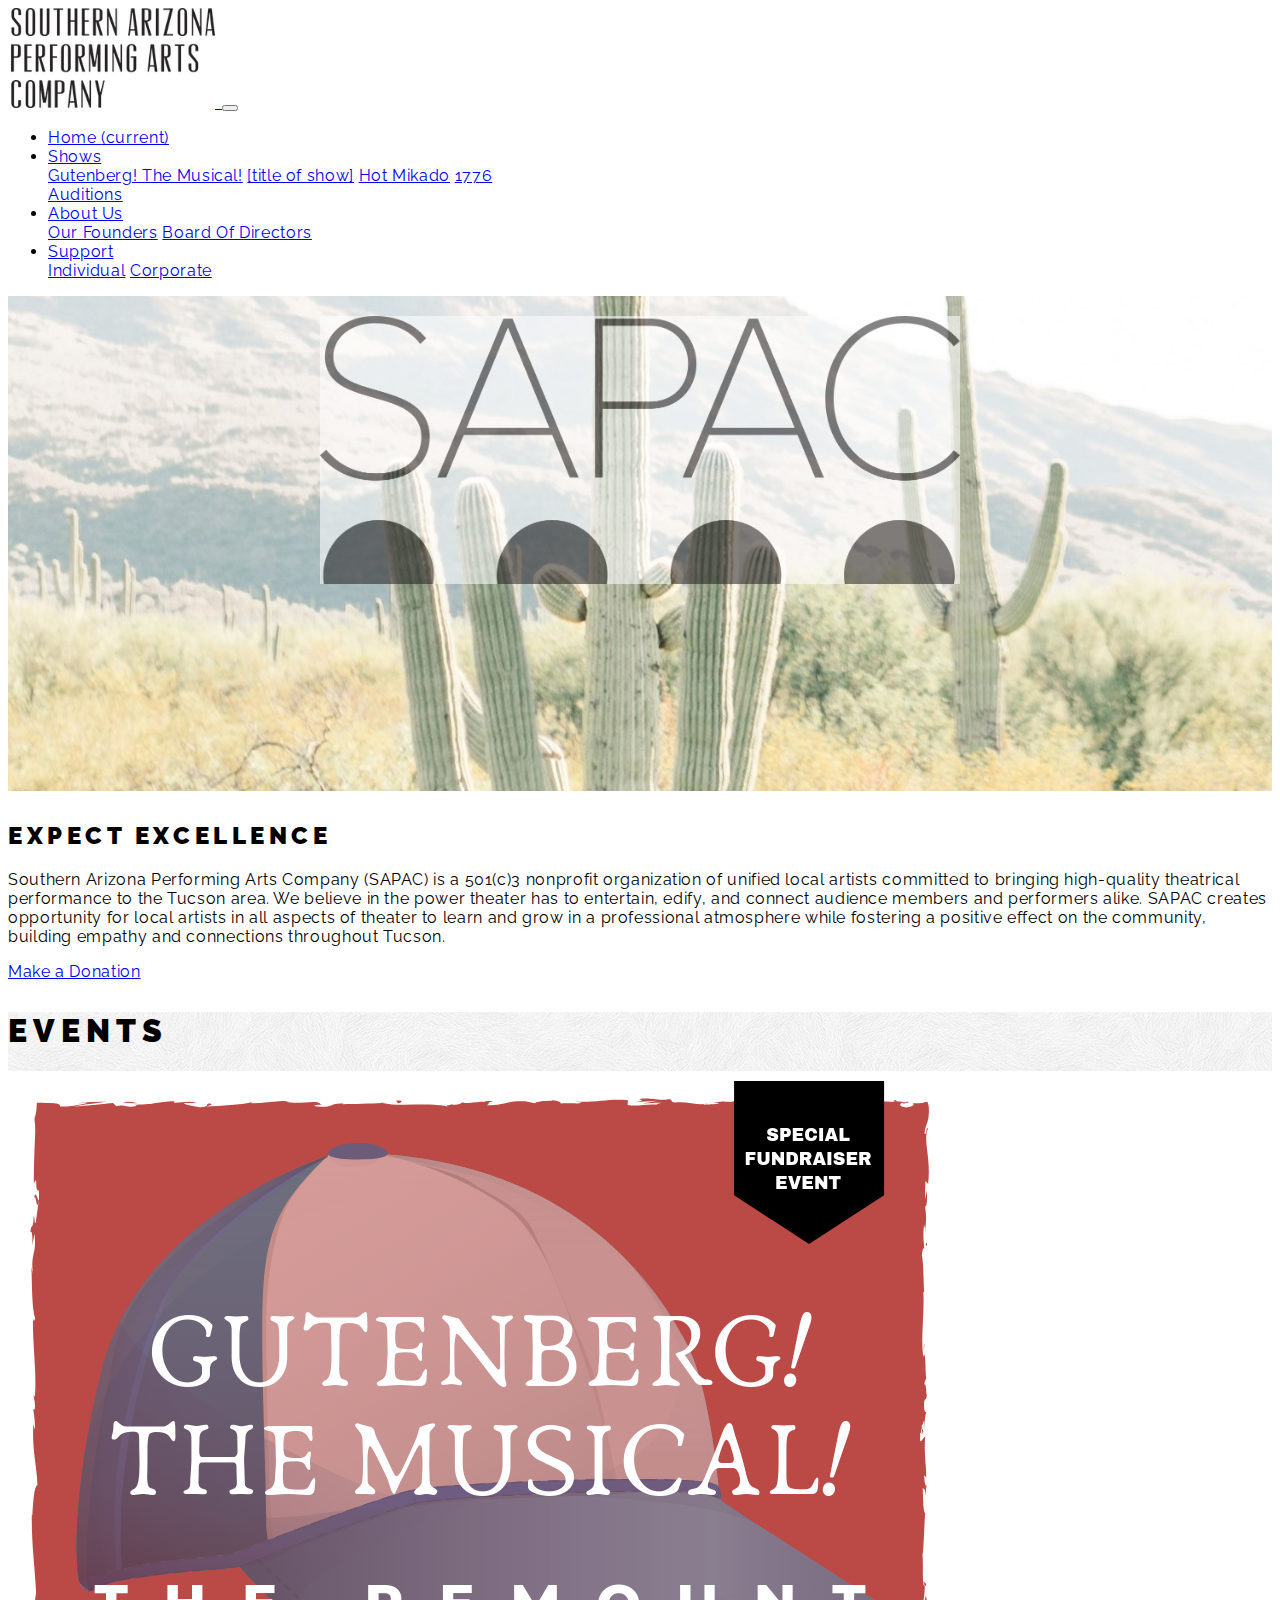
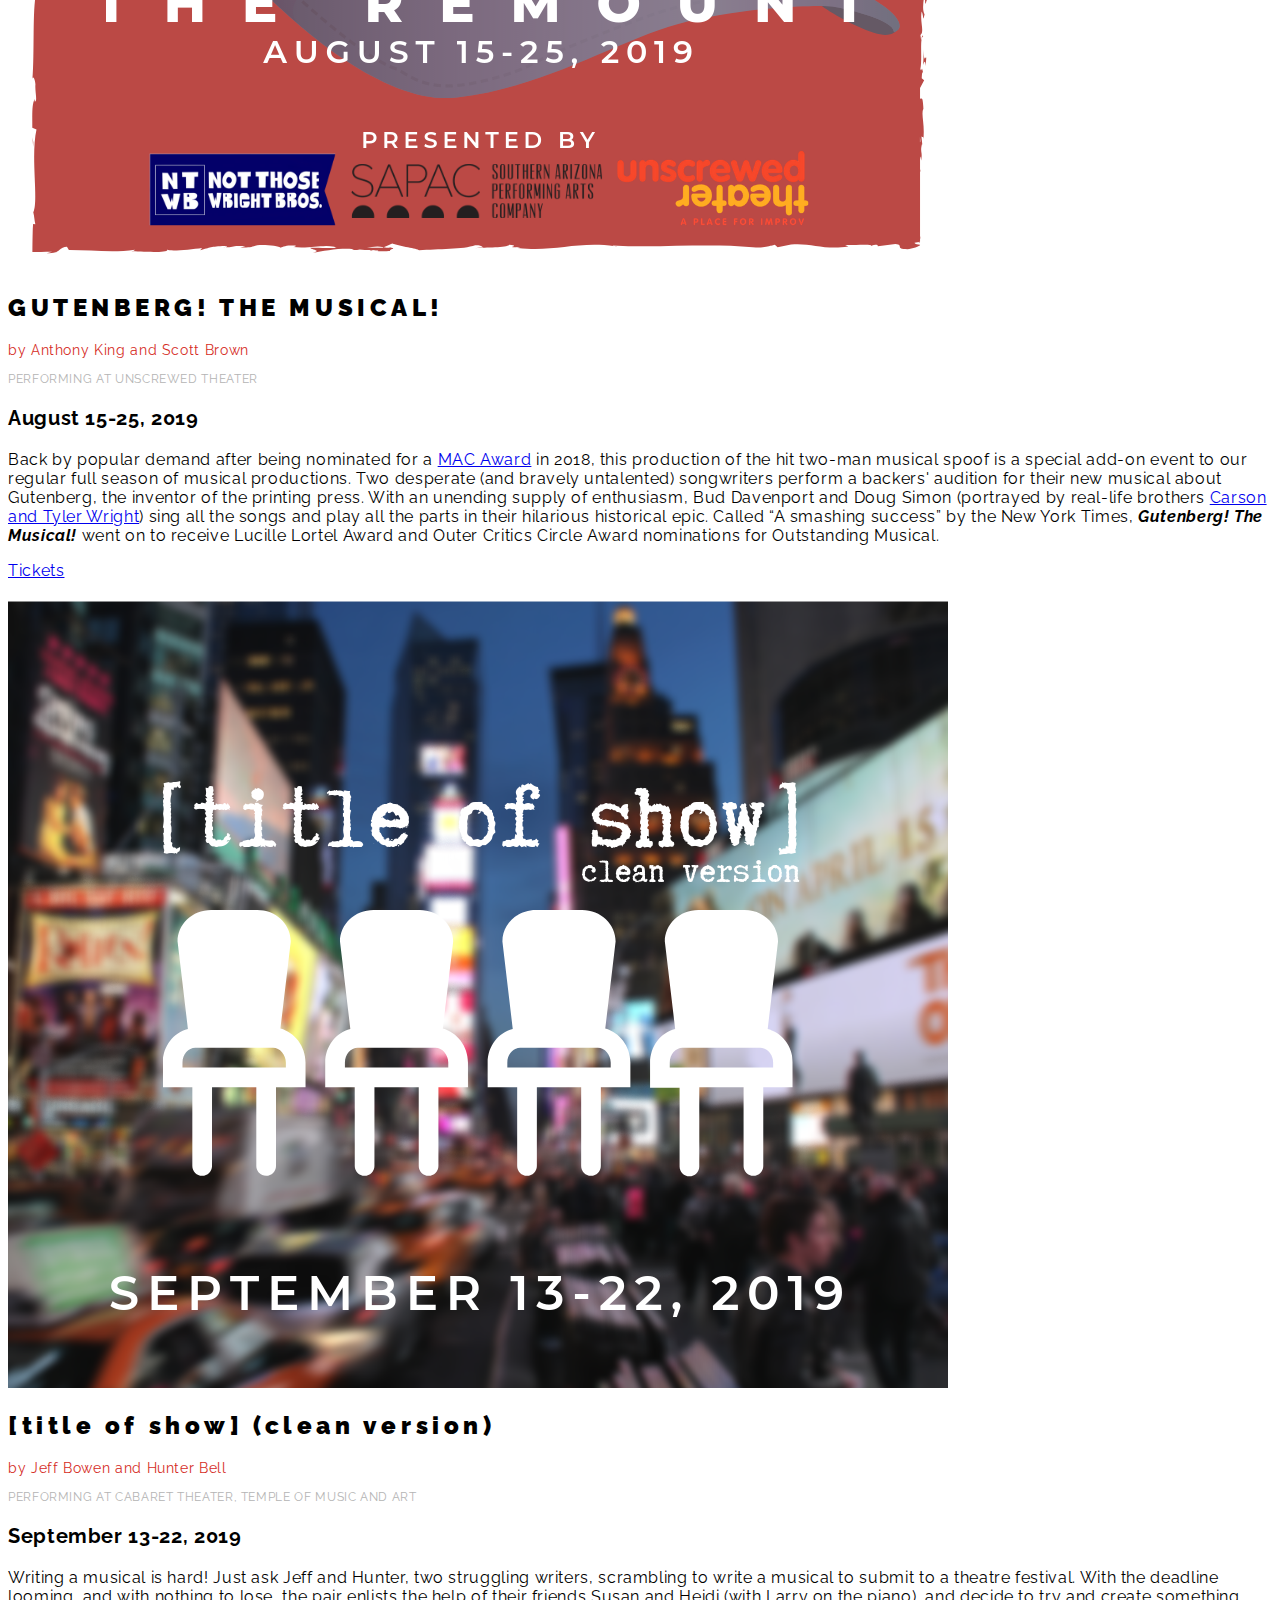
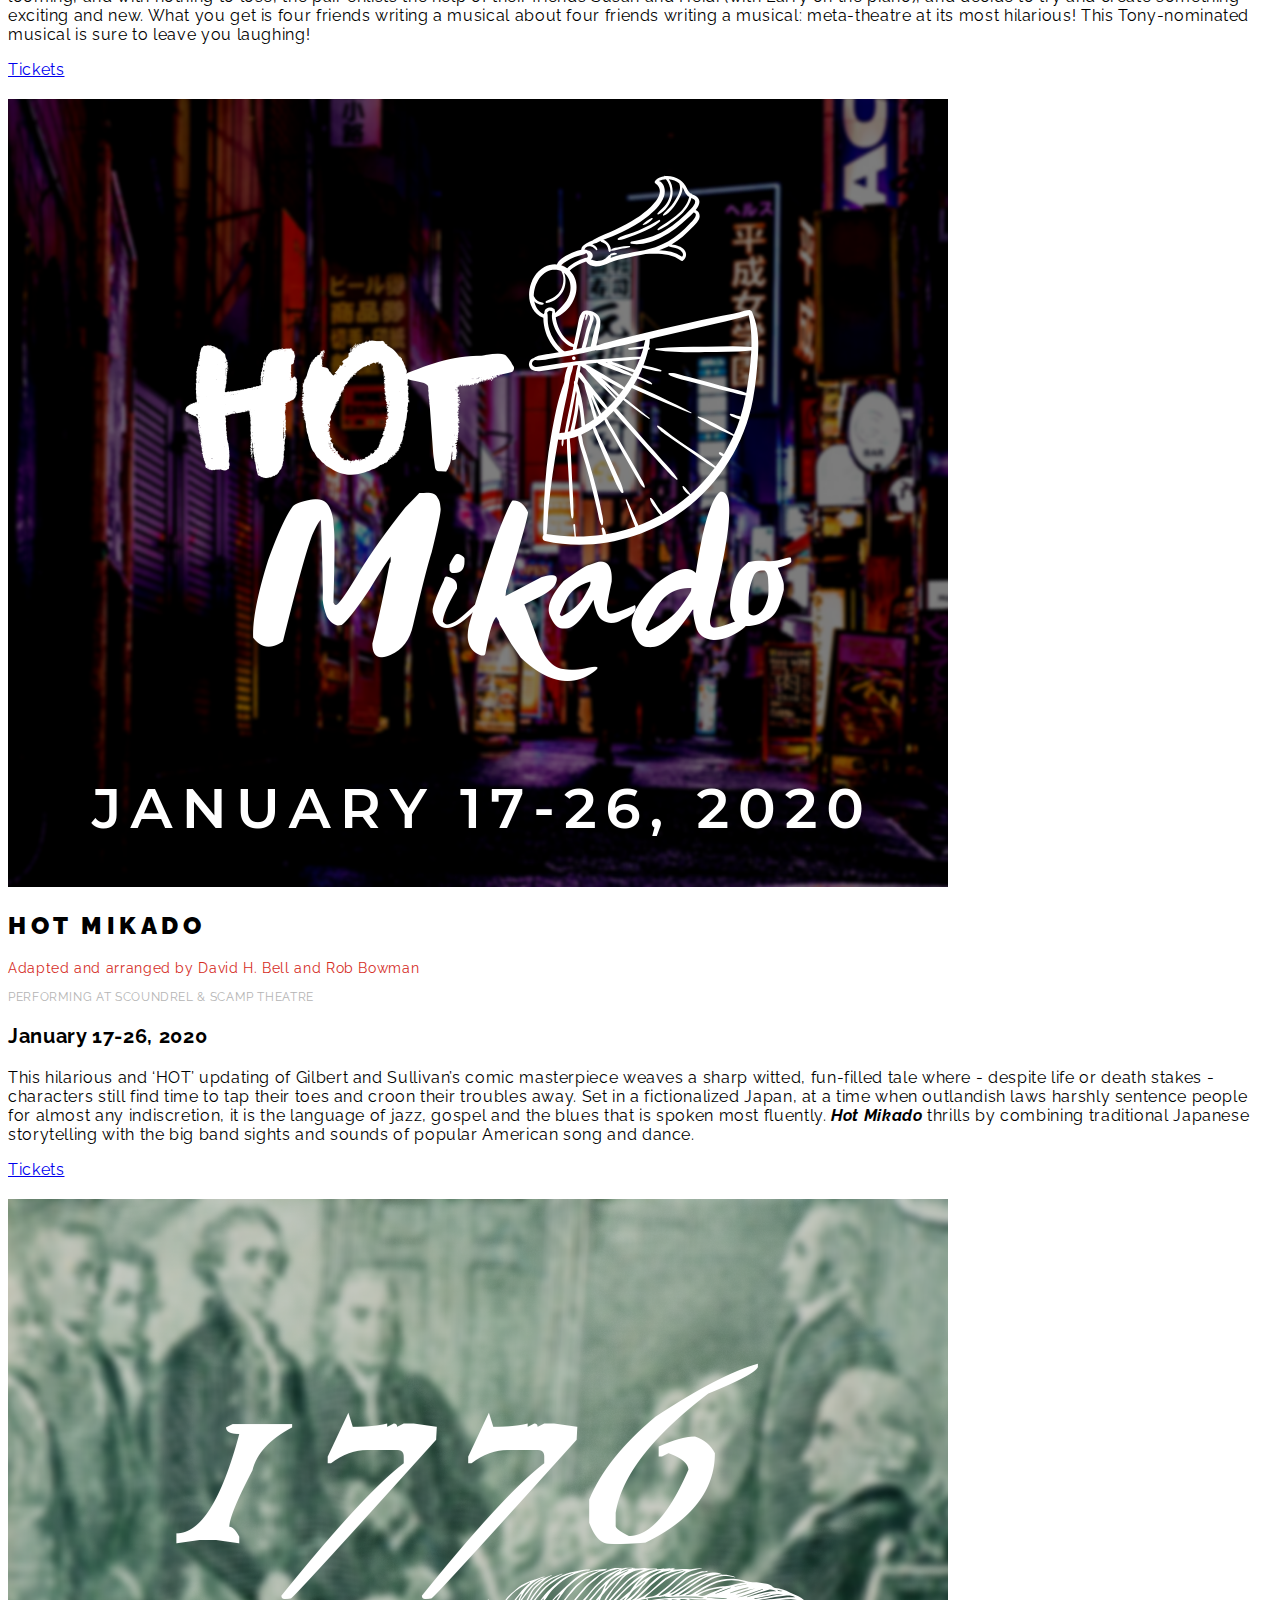
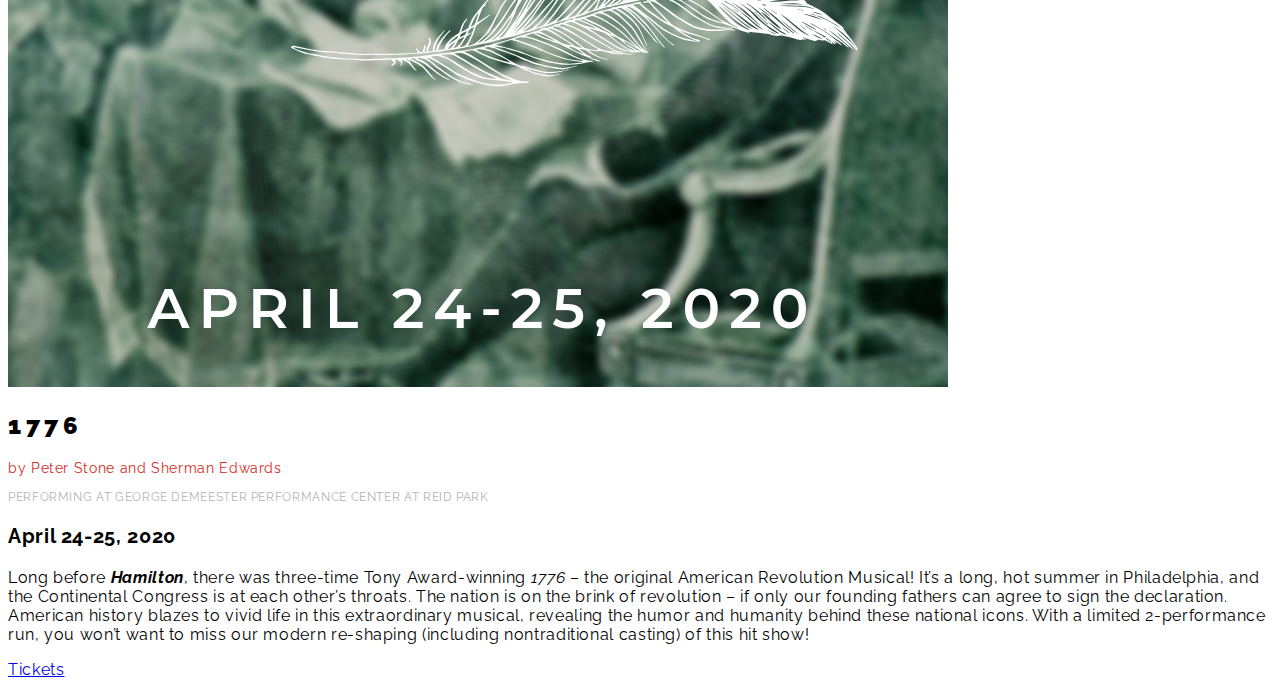
<file: index.html>
<!doctype html>
<html lang="en">

<head>
  <!-- Required meta tags -->

  <meta charset="utf-8">
  <meta http-equiv="Content-Type" content="text/html; charset=utf-8">
  <meta name="viewport" content="width=device-width, initial-scale=1, shrink-to-fit=no">
  <meta property="og:url" content="http://www.sapactucson.org">
  <meta property="og:type" content="website">
  <meta property="og:title" content="S.A.P.A.C.">
  <meta property="og:description" content="Southern Arizona Performing Arts Company (SAPAC) is a 501(c)3 nonprofit organization of unified local
  artists committed to
  bringing high-quality theatrical performance to the Tucson area. We believe in the power theater has to
  entertain,
  edify, and connect audience members and performers alike. SAPAC creates opportunity for local artists in all
  aspects of theater to learn and grow in a professional atmosphere while fostering a positive effect on the
  community,
  building empathy and connections throughout Tucson.">
  <meta property="og:image" content="http://tylerbo.com/sapactucson/assets/images/SAPAClogo.png">
   
  <link rel="shortcut icon" href="favicon.ico" type="image/x-icon">
  <meta name="viewport" content="width=device-width, initial-scale=1, shrink-to-fit=no">
  <link href="https://fonts.googleapis.com/css?family=Lato|Permanent+Marker" rel="stylesheet">
  <link href="https://fonts.googleapis.com/css?family=Raleway:200,400,400i,700" rel="stylesheet">
  <!-- Bootstrap CSS -->
  <link rel="stylesheet" href="https://stackpath.bootstrapcdn.com/bootstrap/4.1.0/css/bootstrap.min.css"
    integrity="sha384-9gVQ4dYFwwWSjIDZnLEWnxCjeSWFphJiwGPXr1jddIhOegiu1FwO5qRGvFXOdJZ4" crossorigin="anonymous">
  <link rel="stylesheet" href="assets/styles/style.css">

  <title>S.A.P.A.C.</title>
</head>

<body>
  <nav class="navbar navbar-expand-lg navbar-light bg-light pb-0 border-bottom" id="sapac-nav">

  </nav>

  <!-- END NAV BAR  -->
  <main class="container-fluid mx-0 px-0">

    <section class="myCarouselSection carousel border-bottom">
      <!-- <div class="row">
        <div class="offset-lg-2 col-lg-8 position-relative">
          <div class="row">
            <h1 id="carouselTitle">SAPAC</h1>
          </div> -->
      <div class="row">
        <div class="offset-lg-2 col-lg-8">
          <div class="myCarousel text-center">
            <div id="carouselExampleIndicators" class="carousel slide" data-ride="carousel">
              <!-- <ol class="carousel-indicators">
                <li data-target="#carouselExampleIndicators" data-slide-to="0" class="active"></li>
                <li data-target="#carouselExampleIndicators" data-slide-to="1"></li>
                <li data-target="#carouselExampleIndicators" data-slide-to="2"></li>
              </ol> -->
              <div class="carousel-inner" style="min-height: 475px;">

                <div class="carousel-item active">
                  <!-- <img class="d-block w-100" src="assets/images/slide1.jpg" alt="First slide"> -->
                </div>
                <!-- <div class="carousel-item">

                  <img class="d-block w-100" src="assets/images/slide2.jpg" alt="Second slide">
                </div>
                <div class="carousel-item">
                  <img class="d-block w-100" src="assets/images/slide3.jpg" alt="Third slide">
                </div> -->
              </div>
              <!-- <a class="carousel-control-prev" href="#carouselExampleIndicators" role="button" data-slide="prev">
                <span class="carousel-control-prev-icon" aria-hidden="true"></span>
                <span class="sr-only">Previous</span>
              </a> -->
              <div id="logo-back">
                <img id="carouselTitle" class="p-3 rounded" src="assets/images/SAPAClogo.png" alt="SAPAC" />
              </div>
              <!-- <a class="carousel-control-next" href="#carouselExampleIndicators" role="button" data-slide="next">
                <span class="carousel-control-next-icon" aria-hidden="true"></span>
                <span class="sr-only">Next</span>
              </a> -->
            </div>

          </div>
        </div>
      </div>
    </section>
    <section class="Mission py-5 p-3 px-md-5 ">
      <div id="mission" class="row">
        <div class="offset-lg-2 col-lg-8 ">
          <h2 class="text-justify">Expect excellence </h2>
          <p class="text-justify">
            Southern Arizona Performing Arts Company (SAPAC) is a 501(c)3 nonprofit organization of unified local
            artists committed to
            bringing high-quality theatrical performance to the Tucson area. We believe in the power theater has to
            entertain,
            edify, and connect audience members and performers alike. SAPAC creates opportunity for local artists in all
            aspects of theater to learn and grow in a professional atmosphere while fostering a positive effect on the
            community,
            building empathy and connections throughout Tucson. </p>
            <a class="btn btn-lg btn-dark" target="_blank" href="https://sapactucson.tix.com/Donation.aspx?OrgNum=6126">Make a Donation</a>
      
        </div>
        
      </div>
      
    </section>
      
    <section class="event py-5 p-3 px-md-5 " id="events">
      <h1 class="text-left mb-5">Events</h1>

      <div class="event-item row my-5 py-0">

        <div class="col-md-5 ml-0 pl-0 pt-3 my-0 ">
          <img class=" my-0 py-0 img-fluid" src="assets/images/Gutenberg_Teaser_logos.jpg" alt="Gutenberg! The Musical!">
        </div>
        <div class="col-md-7">
          <h2 class="mt-0 pt-2">Gutenberg! The Musical!</h2>
          <p class="byline">by Anthony King and Scott Brown</p>
          <p class="location">Performing at Unscrewed Theater</p>
          <p class="performance-date">August 15-25, 2019</p>

          <p>Back by popular demand after being nominated for a <a href="https://tucson.com/entertainment/the-best-of-the-year-on-tucson-stages/article_a76e8a91-1936-5a24-85ea-09447583c6d1.html" target="_blank">MAC Award</a> in 2018, this production of the hit 
            two-man musical spoof is a special add-on event to our regular full season of musical productions. 
            Two desperate (and bravely untalented) songwriters perform a backers' audition for their new musical 
            about Gutenberg, the inventor of the printing press. With an unending supply of enthusiasm, 
            Bud Davenport and Doug Simon (portrayed by real-life brothers <a href="https://notthosewrightbrothers.com/" target="_blank">Carson and Tyler Wright</a>) sing all the 
            songs and play all the parts in their hilarious historical epic. Called “A smashing success” by the 
            New York Times, <span style="font-weight: bold; font-style: italic">Gutenberg! The Musical!</span style="font-weight: bold; font-style: italic"> went on to receive Lucille Lortel Award and Outer Critics 
            Circle Award nominations for Outstanding Musical.</p>
          <a href="https://sapactucson.tix.com/" target="_blank"
            class="btn btn-dark btn-lg">Tickets</a>
        </div>
      </div>

      <div class="event-item row my-5 py-0" id="title_of_show">

          <div class="col-md-5 ml-0 pl-0 pt-0 my-0 ">
            <img class="my-0 py-0 img-fluid" src="assets/images/title_of_show.png" alt="[title of show]">
          </div>
          <div class="col-md-7">
            <h2 class="mt-0 pt-2" style="text-transform: lowercase">[title of show] (clean version)</h2>
            <p class="byline">by Jeff Bowen and Hunter Bell</p>
            <p class="location">Performing at Cabaret Theater, Temple of Music and Art</p>
            <p class="performance-date">September 13-22, 2019</p>
  
            <p>Writing a musical is hard! Just ask Jeff and Hunter, two struggling writers, scrambling to write a 
              musical to submit to a theatre festival. With the deadline looming, and with nothing to lose, the 
              pair enlists the help of their friends Susan and Heidi (with Larry on the piano), and decide to try 
              and create something exciting and new. What you get is four friends writing a musical about four 
              friends writing a musical: meta-theatre at its most hilarious! This Tony-nominated musical is sure 
              to leave you laughing!</p>
            <a href="https://sapactucson.tix.com/" target="_blank"
              class="btn btn-dark btn-lg">Tickets</a>
          </div>
        </div>
      <div class="event-item row my-5 py-0" id="hot_mikado">

          <div class="col-md-5 ml-0 pl-0 py-0 my-0 ">
            <img class=" my-0 py-0 img-fluid" src="assets/images/Hot_Mikado.png" alt="Winter Show">
          </div>
          <div class="col-md-7">
              <h2 class="mt-0 pt-2">Hot Mikado</h2>
              <p class="byline">Adapted and arranged by David H. Bell and Rob Bowman</p>
              <p class="location">Performing at Scoundrel & Scamp Theatre</p>
              <p class="performance-date">January 17-26, 2020</p>
    
              <p>This hilarious and ‘HOT’ updating of Gilbert and Sullivan’s comic masterpiece weaves a sharp witted, 
                fun-filled tale where - despite life or death stakes - characters still find time to tap their toes 
                and croon their troubles away. Set in a fictionalized Japan, at a time when outlandish laws harshly 
                sentence people for almost any indiscretion, it is the language of jazz, gospel and the blues that 
                is spoken most fluently. <em><strong>Hot Mikado</strong></em> thrills by combining traditional Japanese storytelling with the 
                big band sights and sounds of popular American song and dance.</p>

                <a href="https://sapactucson.tix.com/" target="_blank"
            class="btn btn-dark btn-lg">Tickets</a>
          </div>
        </div>
        <div class="event-item row my-5 py-0" id="1776">

            <div class="col-md-5 ml-0 pl-0 py-0 my-0 ">
              <img class=" my-0 py-0 img-fluid" src="assets/images/1776.png" alt="Spring Show">
            </div>
            <div class="col-md-7">
              <h2 class="mt-0 pt-2">1776</h2>
              <p class="byline">by Peter Stone and Sherman Edwards</p>
              <p class="location">Performing at George DeMeester Performance Center at Reid Park</p>
              <p class="performance-date">April 24-25, 2020</p>
              <p>
                  Long before <strong><em>Hamilton</em></strong>, there was three-time Tony Award-winning <em>1776</em> – the original American
                   Revolution Musical! It’s a long, hot summer in Philadelphia, and the Continental Congress 
                   is at each other’s throats. The nation is on the brink of revolution – if only our founding 
                   fathers can agree to sign the declaration. American history blazes to vivid life in this 
                   extraordinary musical, revealing the humor and humanity behind these national icons. With a 
                   limited 2-performance run, you won’t want to miss our modern re-shaping (including nontraditional 
                   casting) of this hit show!
              </p>
              <a href="https://sapactucson.tix.com/" target="_blank"
            class="btn btn-dark btn-lg">Tickets</a>
            </div>
          </div>
      <!-- 

      <div class="media my-5">
        <img class="mr-3" src="http://www.placehold.it/425x275" alt="Generic placeholder image">
        <div class="media-body">
          <h2 class="mt-0">Upcoming Event</h2>
          <p>
            Cras sit amet nibh libero, in gravida nulla. Nulla vel metus scelerisque ante sollicitudin. Cras purus odio, vestibulum in
            vulputate at, tempus viverra turpis. Fusce condimentum nunc ac nisi vulputate fringilla. Donec lacinia congue
            felis in faucibus.
          </p>
          <button type="button" class="btn btn-dark btn-lg">Tickets</button>
        </div>
      </div> -->






    </section>
  </main>



  <!-- Optional JavaScript -->
  <!-- jQuery first, then Popper.js, then Bootstrap JS -->
  <script src="https://code.jquery.com/jquery-3.3.1.slim.min.js"
    integrity="sha384-q8i/X+965DzO0rT7abK41JStQIAqVgRVzpbzo5smXKp4YfRvH+8abtTE1Pi6jizo"
    crossorigin="anonymous"></script>
  <script src="https://cdnjs.cloudflare.com/ajax/libs/popper.js/1.14.0/umd/popper.min.js"
    integrity="sha384-cs/chFZiN24E4KMATLdqdvsezGxaGsi4hLGOzlXwp5UZB1LY//20VyM2taTB4QvJ"
    crossorigin="anonymous"></script>
  <script src="https://stackpath.bootstrapcdn.com/bootstrap/4.1.0/js/bootstrap.min.js"
    integrity="sha384-uefMccjFJAIv6A+rW+L4AHf99KvxDjWSu1z9VI8SKNVmz4sk7buKt/6v9KI65qnm"
    crossorigin="anonymous"></script>

  <script src="assets/js/navbar.js"></script>
  <script src="assets/js/app.js"></script>
  <script>
    $("#home-nav").addClass("active");
  </script>
   <script type="text/javascript" src="//downloads.mailchimp.com/js/signup-forms/popup/unique-methods/embed.js" data-dojo-config="usePlainJson: true, isDebug: false"></script><script type="text/javascript">window.dojoRequire(["mojo/signup-forms/Loader"], function(L) { L.start({"baseUrl":"mc.us20.list-manage.com","uuid":"232e185757b4b5a36ca9117d0","lid":"b0e38f59a3","uniqueMethods":true}) })</script>


</body>

</html>
</file>
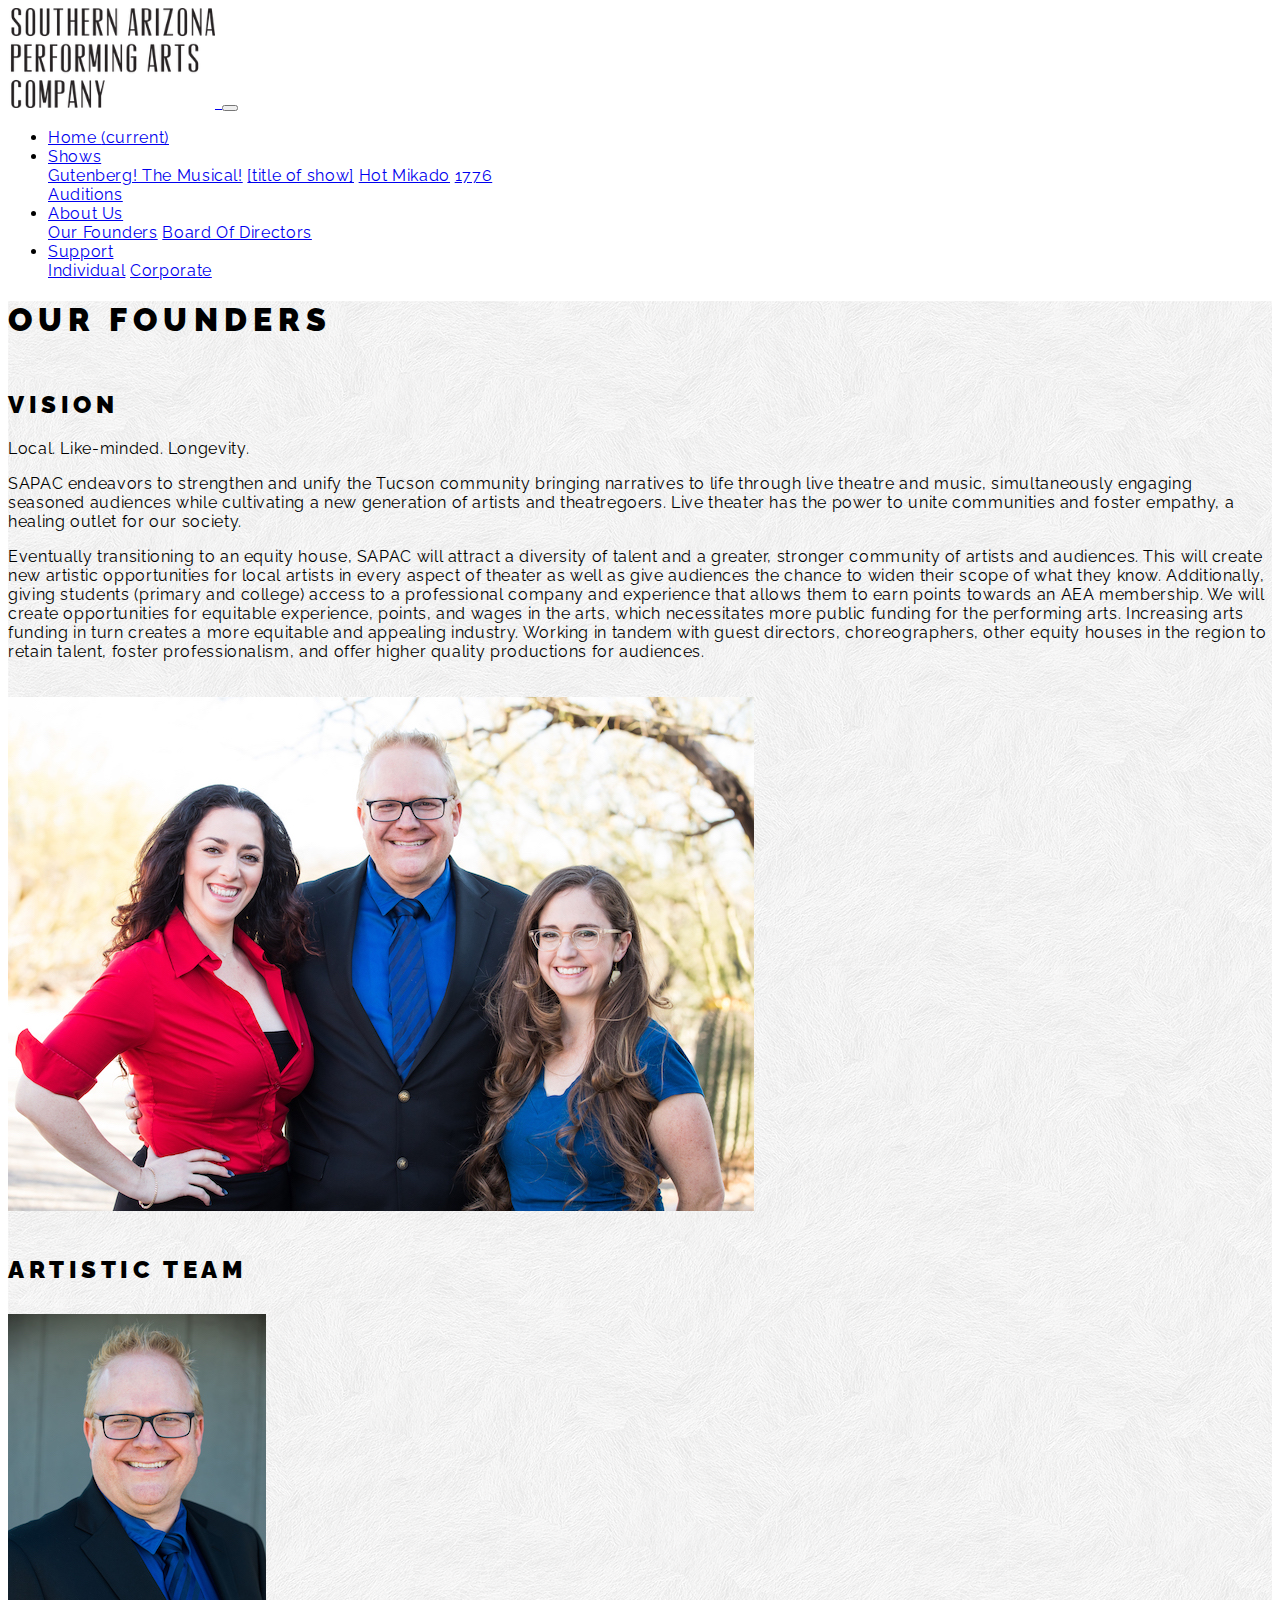
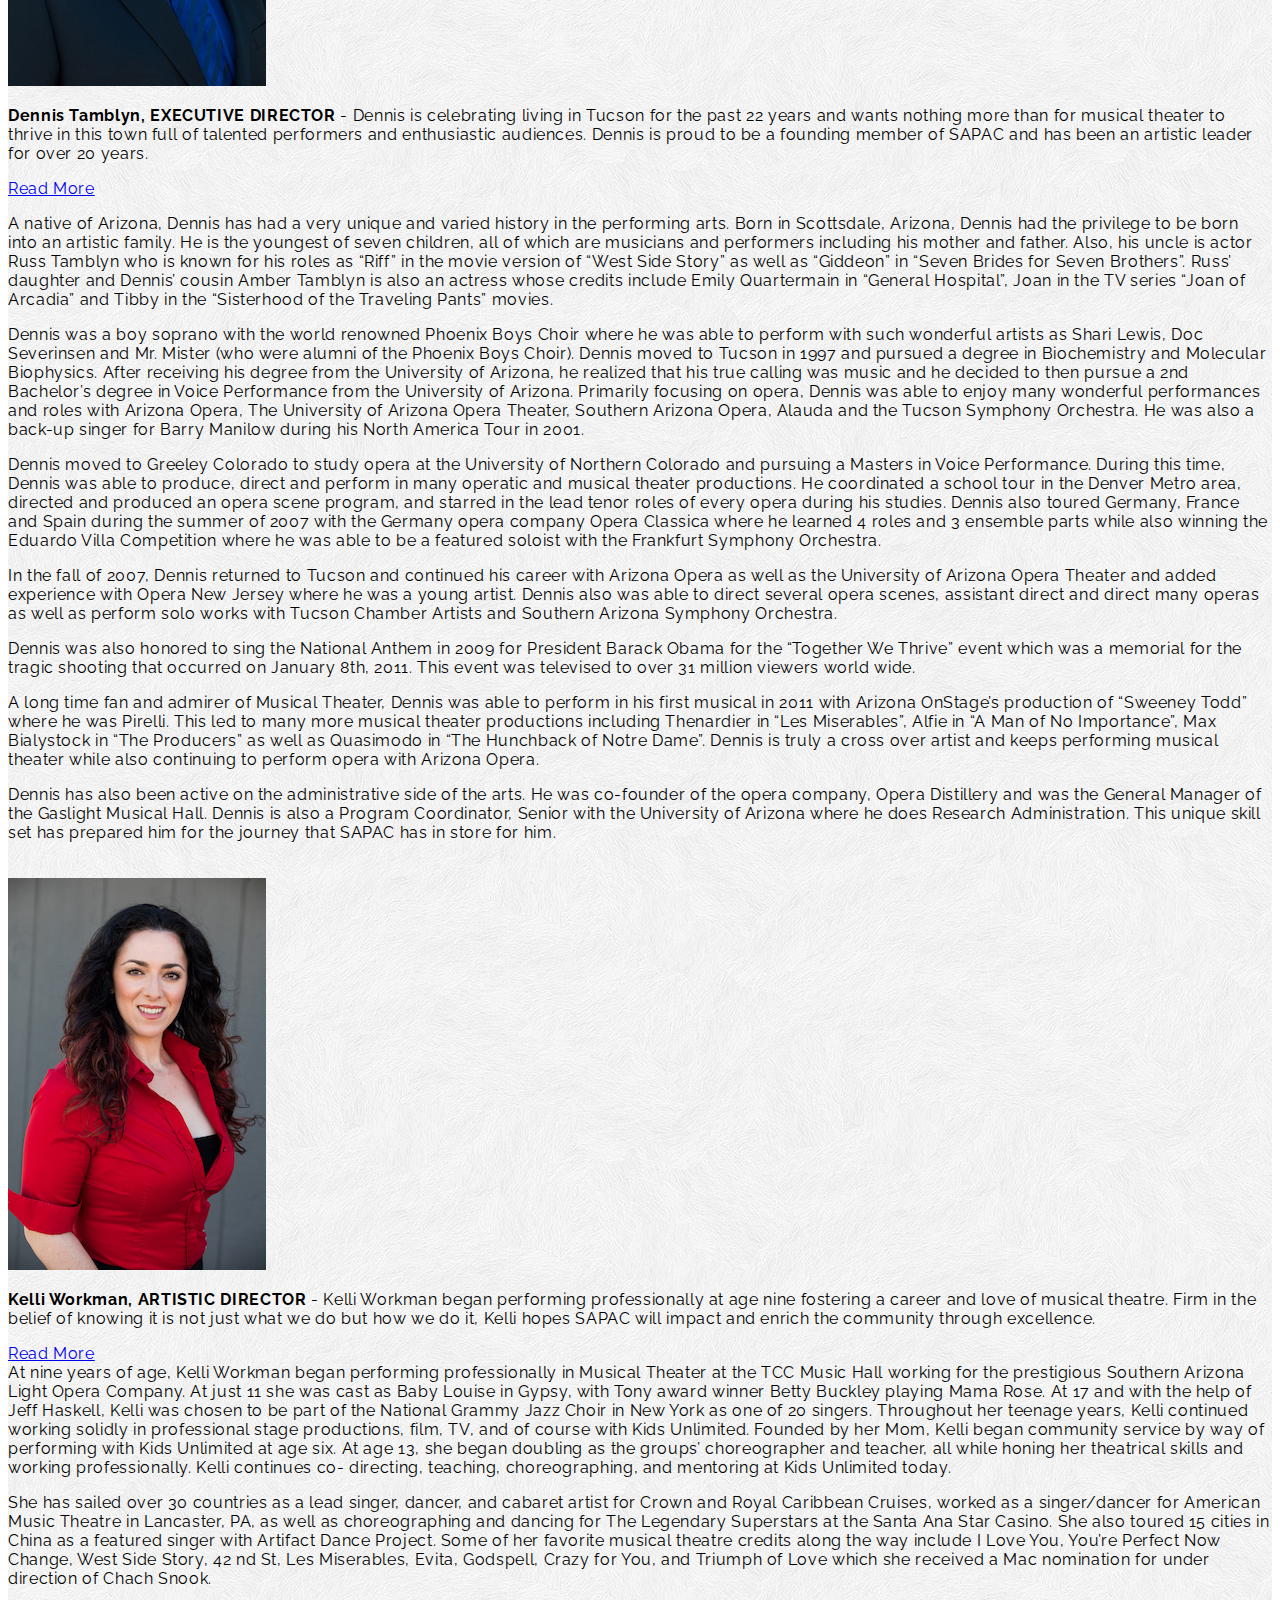
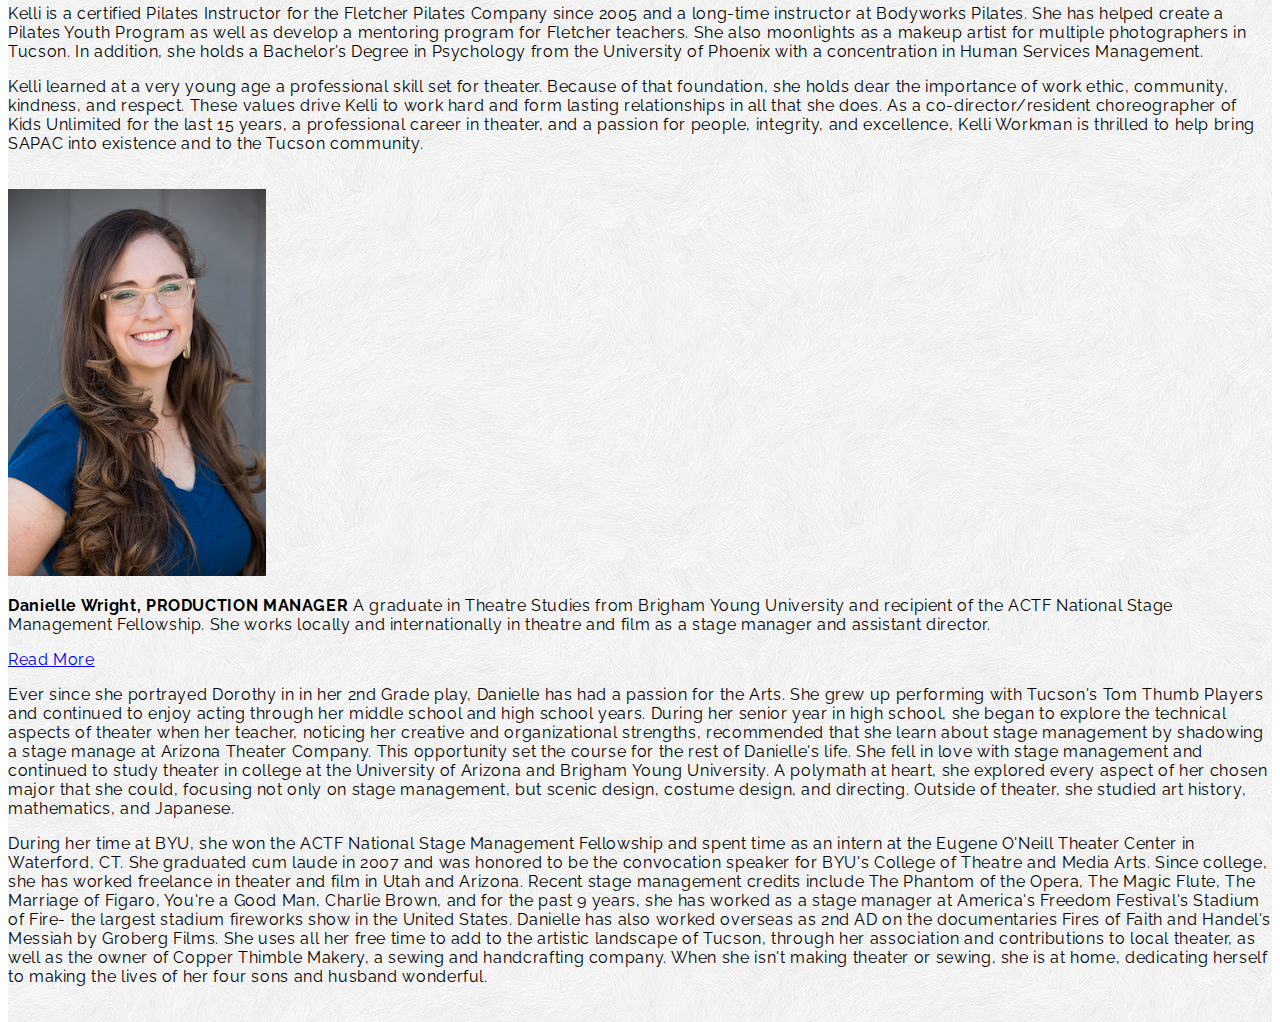
<file: about.html>
<!doctype html>
<html lang="en">

<head>
  <!-- Required meta tags -->
  <meta charset="utf-8">
  <link rel="shortcut icon" href="favicon.ico" type="image/x-icon">
  <meta name="viewport" content="width=device-width, initial-scale=1, shrink-to-fit=no">
  <link href="https://fonts.googleapis.com/css?family=Lato|Permanent+Marker" rel="stylesheet">
  <link href="https://fonts.googleapis.com/css?family=Raleway" rel="stylesheet">
  <link href="https://fonts.googleapis.com/css?family=Raleway:200,400,400i,700" rel="stylesheet">
  <!-- Bootstrap CSS -->
  <link rel="stylesheet" href="https://stackpath.bootstrapcdn.com/bootstrap/4.1.0/css/bootstrap.min.css"
    integrity="sha384-9gVQ4dYFwwWSjIDZnLEWnxCjeSWFphJiwGPXr1jddIhOegiu1FwO5qRGvFXOdJZ4" crossorigin="anonymous">
  <link rel="stylesheet" href="assets/styles/style.css">

  <title>S.A.P.A.C.</title>
</head>

<body>
  <nav class="navbar navbar-expand-lg navbar-light bg-light pb-0 border-bottom" id="sapac-nav">

  </nav>

  <!-- END NAV BAR  -->
  <main class="container-fluid mx-0 px-0">

    <section class="about py-5 p-3 px-md-5">
      <h1>Our Founders</h1>

      <div id="vision" class="row">

        <div class="offset-lg-1  col-lg-10 ">



          <h2 class="text-center">Vision</h2>
          <p class="text-justify">Local. Like-minded. Longevity.</p>
          <p class="text-justify">
            SAPAC endeavors to strengthen and unify the Tucson community bringing narratives to life through live
            theatre and music,
            simultaneously engaging seasoned audiences while cultivating a new generation of artists and
            theatregoers.
            Live
            theater has the power to unite communities and foster empathy, a healing outlet for our society. </p>
          <p class="text-justify">
            Eventually transitioning to an equity house, SAPAC will attract a diversity of talent and a greater,
            stronger community of
            artists and audiences. This will create new artistic opportunities for local artists in every aspect of
            theater
            as well as give audiences the chance to widen their scope of what they know. Additionally, giving
            students
            (primary
            and college) access to a professional company and experience that allows them to earn points towards an
            AEA membership.
            We will create opportunities for equitable experience, points, and wages in the arts, which necessitates
            more
            public funding for the performing arts. Increasing arts funding in turn creates a more equitable and
            appealing
            industry. Working in tandem with guest directors, choreographers, other equity houses in the region to
            retain
            talent, foster professionalism, and offer higher quality productions for audiences. </p>
        </div>

      </div>
      </div>
      <div class="row">
        <div class="offset-sm-2 col-sm-8 text-center">
          <img class="img-fluid rounded" src="assets/images/Founders.jpg" alt="Our Founders">
        </div>
      </div>
      <div class="row">
        <div class="offset-lg-1 col-lg-10 ">
          <h2 class="text-center">Artistic Team</h2>
          <div class="row">
            <div class="col-sm-3 text-center">
              <img class="img-fluid rounded team-img" src="./assets/images/Dennis_Tamblyn.jpg">
            </div>
            <div class="col-sm-9">
              <p class="text-justify">
                <strong>Dennis Tamblyn, EXECUTIVE DIRECTOR</strong> - Dennis is celebrating living in Tucson
                for the past 22 years and wants nothing more than for musical theater to thrive in this town full
                of talented performers and enthusiastic audiences. Dennis is proud to be a founding member of
                SAPAC and has been an artistic leader for over 20 years.</p>






              <a class="btn btn-dark" data-toggle="collapse" href="#dennisBio" role="button" aria-expanded="false"
                aria-controls="collapseExample">
                Read More
              </a>

              <div class="collapse" id="dennisBio">
                <div class="card card-body mt-3">
                  <p>
                    A native of Arizona, Dennis has had a very unique
                    and varied history
                    in the performing
                    arts. Born in Scottsdale, Arizona, Dennis had the privilege to be born into an artistic family. He
                    is
                    the
                    youngest of seven children, all of which are musicians and performers including his mother and
                    father.
                    Also,
                    his uncle is actor Russ Tamblyn who is known for his roles as “Riff” in the movie version of “West
                    Side
                    Story”
                    as well as “Giddeon” in “Seven Brides for Seven Brothers”. Russ’ daughter and Dennis’ cousin Amber
                    Tamblyn
                    is also an actress whose credits include Emily Quartermain in “General Hospital”, Joan in the TV
                    series
                    “Joan
                    of Arcadia” and Tibby in the “Sisterhood of the Traveling Pants” movies. </p>
                  <p> Dennis was a boy soprano with the world renowned Phoenix Boys Choir where he was able to perform
                    with such
                    wonderful artists as Shari Lewis, Doc Severinsen and Mr. Mister (who were alumni of the Phoenix Boys
                    Choir).
                    Dennis moved to Tucson in 1997 and pursued a degree in Biochemistry and Molecular Biophysics. After
                    receiving
                    his degree from the University of Arizona, he realized that his true calling was music and he
                    decided to
                    then pursue a 2nd Bachelor’s degree in Voice Performance from the University of Arizona. Primarily
                    focusing
                    on opera, Dennis was able to enjoy many wonderful performances and roles with Arizona Opera, The
                    University
                    of Arizona Opera Theater, Southern Arizona Opera, Alauda and the Tucson Symphony Orchestra. He was
                    also a
                    back-up singer for Barry Manilow during his North America Tour in 2001. </p>


                  <p>

                    Dennis moved to Greeley Colorado to study opera at the University of Northern Colorado and pursuing
                    a Masters in Voice Performance.
                    During this time, Dennis was able to produce, direct and perform in many operatic and musical
                    theater productions.
                    He coordinated a school tour in the Denver Metro area, directed and produced an opera scene program,
                    and
                    starred in the lead tenor roles of every opera during his studies. Dennis also toured Germany,
                    France and
                    Spain during the summer of 2007 with the Germany opera company Opera Classica where he learned 4
                    roles and
                    3 ensemble parts while also winning the Eduardo Villa Competition where he was able to be a featured
                    soloist
                    with the Frankfurt Symphony Orchestra.
                  </p>


                  <p>

                    In the fall of 2007, Dennis returned to Tucson and continued his career with Arizona Opera as well
                    as the University of Arizona
                    Opera Theater and added experience with Opera New Jersey where he was a young artist. Dennis also
                    was able
                    to direct several opera scenes, assistant direct and direct many operas as well as perform solo
                    works with
                    Tucson Chamber Artists and Southern Arizona Symphony Orchestra.
                  </p>


                  <p>

                    Dennis was also honored to sing the National Anthem in 2009 for President Barack Obama for the
                    “Together We Thrive” event
                    which was a memorial for the tragic shooting that occurred on January 8th, 2011. This event was
                    televised
                    to over 31 million viewers world wide.
                  </p>


                  <p>

                    A long time fan and admirer of Musical Theater, Dennis was able to perform in his first musical in
                    2011 with Arizona OnStage’s
                    production of “Sweeney Todd” where he was Pirelli. This led to many more musical theater productions
                    including
                    Thenardier in “Les Miserables”, Alfie in “A Man of No Importance”, Max Bialystock in “The Producers”
                    as well
                    as Quasimodo in “The Hunchback of Notre Dame”. Dennis is truly a cross over artist and keeps
                    performing musical
                    theater while also continuing to perform opera with Arizona Opera.

                  </p>

                  <p>
                    Dennis has also been active on the administrative side of the arts. He was co-founder of the opera
                    company, Opera Distillery
                    and was the General Manager of the Gaslight Musical Hall. Dennis is also a Program Coordinator,
                    Senior with
                    the University of Arizona where he does Research Administration. This unique skill set has prepared
                    him for
                    the journey that SAPAC has in store for him.

                  </p>
                </div>
              </div>
            </div>
          </div>
          <div class="row">
            <!-- <div class="col-sm-3 d-sm-none text-center">
                  <img class="img-fluid rounded team-img" src="./assets/images/kelli_workman.png">
                </div> -->
            <div class="col-sm-3  text-center">
              <img class="img-fluid rounded team-img" src="./assets/images/kelli_workman.jpg">
            </div>
            <div class="col-sm-9">
              <p class="text-justify">
                <strong>Kelli Workman, ARTISTIC DIRECTOR</strong> - Kelli Workman began performing professionally at 
                age nine fostering a career and love of musical theatre.  Firm in the belief of knowing it is 
                not just what we do but how we do it, Kelli hopes SAPAC will impact and enrich the community through excellence. 
                 </p> 



              <a class="btn btn-dark" data-toggle="collapse" href="#kelliBio" role="button" aria-expanded="false"
                aria-controls="collapseExample">
                Read More
              </a>
              <div class="collapse" id="kelliBio">
                <div class="card card-body mt-3">
                    At nine years of age, Kelli Workman began performing professionally
                    in Musical Theater at the TCC Music Hall working for the prestigious Southern Arizona
                    Light Opera Company. At just 11 she was cast as Baby Louise in Gypsy, with Tony
                    award winner Betty Buckley playing Mama Rose. At 17 and with the help of Jeff
                    Haskell, Kelli was chosen to be part of the National Grammy Jazz Choir in New York as
                    one of 20 singers. Throughout her teenage years, Kelli continued working solidly in
                    professional stage productions, film, TV, and of course with Kids Unlimited. Founded by
                    her Mom, Kelli began community service by way of performing with Kids Unlimited at
                    age six. At age 13, she began doubling as the groups’ choreographer and teacher, all
                    while honing her theatrical skills and working professionally. Kelli continues co-
                    directing, teaching, choreographing, and mentoring at Kids Unlimited today.</p>

                  <p>She has sailed over 30 countries as a lead singer, dancer, and cabaret artist for Crown and
                    Royal Caribbean Cruises, worked as a singer/dancer for American Music Theatre in
                    Lancaster, PA, as well as choreographing and dancing for The Legendary Superstars at
                    the Santa Ana Star Casino. She also toured 15 cities in China as a featured singer with
                    Artifact Dance Project. Some of her favorite musical theatre credits along the way
                    include I Love You, You’re Perfect Now Change, West Side Story, 42 nd St, Les Miserables,
                    Evita, Godspell, Crazy for You, and Triumph of Love which she received a Mac
                    nomination for under direction of Chach Snook.</p>
                  <p>Kelli is a certified Pilates Instructor for the Fletcher Pilates Company since 2005 and a
                    long-time instructor at Bodyworks Pilates. She has helped create a Pilates Youth Program
                    as well as develop a mentoring program for Fletcher teachers. She also moonlights as a
                    makeup artist for multiple photographers in Tucson. In addition, she holds a Bachelor’s
                    Degree in Psychology from the University of Phoenix with a concentration in Human
                    Services Management.</p>
                  <p>Kelli learned at a very young age a professional skill set for theater. Because of that
                    foundation, she holds dear the importance of work ethic, community, kindness, and
                    respect. These values drive Kelli to work hard and form lasting relationships in all that
                    she does. As a co-director/resident choreographer of Kids Unlimited for the last 15 years,
                    a professional career in theater, and a passion for people, integrity, and excellence, Kelli
                    Workman is thrilled to help bring SAPAC into existence and to the Tucson community.</p>
                </div>
              </div>
            </div>

          </div>
          <div class="row">
            <div class="col-sm-3 text-center">
              <img class="img-fluid rounded team-img" src="./assets/images/danniey_wright.jpg">
            </div>
            <div class="col-sm-9">
              <p class="text-justify">
                <strong>Danielle Wright, PRODUCTION MANAGER</strong> A graduate
                in
                Theatre Studies from Brigham Young University and recipient of the ACTF National Stage Management
                Fellowship.
                She works locally and internationally in theatre and film as a stage manager and assistant director.
              </p>
              <a class="btn btn-dark" data-toggle="collapse" href="#dannieyBio" role="button" aria-expanded="false"
                aria-controls="collapseExample">
                Read More
              </a>
              <div class="collapse" id="dannieyBio">
                <div class="card card-body mt-3">
                  <p>
                    Ever since she portrayed Dorothy in in her 2nd Grade play, Danielle
                    has had a
                    passion for the Arts. She grew up performing with Tucson's Tom Thumb Players and continued to enjoy
                    acting
                    through her middle school and high school years. During her senior year in high school, she began to
                    explore
                    the technical aspects of theater when her teacher, noticing her creative and organizational
                    strengths,
                    recommended
                    that she learn about stage management by shadowing a stage manage at Arizona Theater Company. This
                    opportunity
                    set the course for the rest of Danielle's life. She fell in love with stage management and continued
                    to
                    study
                    theater in college at the University of Arizona and Brigham Young University. A polymath at heart,
                    she
                    explored
                    every aspect of her chosen major that she could, focusing not only on stage management, but scenic
                    design,
                    costume design, and directing. Outside of theater, she studied art history, mathematics, and
                    Japanese.
                  </p>

                  <p>

                    During her time at BYU, she won the ACTF National Stage Management Fellowship and spent time as an
                    intern at the Eugene O'Neill
                    Theater Center in Waterford, CT. She graduated cum laude in 2007 and was honored to be the
                    convocation
                    speaker
                    for BYU's College of Theatre and Media Arts. Since college, she has worked freelance in theater and
                    film
                    in Utah and Arizona. Recent stage management credits include The Phantom of the Opera, The Magic
                    Flute,
                    The
                    Marriage of Figaro, You're a Good Man, Charlie Brown, and for the past 9 years, she has worked as a
                    stage
                    manager at America's Freedom Festival's Stadium of Fire- the largest stadium fireworks show in the
                    United
                    States. Danielle has also worked overseas as 2nd AD on the documentaries Fires of Faith and Handel's
                    Messiah
                    by Groberg Films. She uses all her free time to add to the artistic landscape of Tucson, through her
                    association
                    and contributions to local theater, as well as the owner of Copper Thimble Makery, a sewing and
                    handcrafting
                    company. When she isn't making theater or sewing, she is at home, dedicating herself to making the
                    lives
                    of her four sons and husband wonderful.


                  </p>
                </div>
              </div>
            </div>
          </div>


          <!-- <div class="row">
                  <div class="col-sm-3 d-sm-none text-center">
                      <img class="img-fluid rounded team-img" src="http://placehold.it/200x250">
                    </div>
                  <div class="col-sm-9">
                    <p class="text-justify">Lorem ipsum dolor sit amet, consectetur adipiscing elit. Nunc sed tellus ullamcorper, imperdiet elit a, pretium diam. Mauris ut massa diam. Mauris vehicula faucibus leo scelerisque congue. Phasellus elementum, enim sit amet porttitor cursus, velit ligula vulputate quam, et elementum neque sapien et urna. Integer faucibus, diam sed faucibus euismod, nulla ipsum tristique enim, et euismod lorem ipsum at magna. Donec in velit aliquet, ultrices mauris a, euismod diam.
        
                    </p>
                  </div>
                  <div class="col-sm-3 d-none d-sm-block text-center">
                    <img class="img-fluid rounded team-img" src="http://placehold.it/200x250">
                  </div>
                </div> -->


        </div>


      </div>
    </section>
  </main>



  <!-- Optional JavaScript -->
  <!-- jQuery first, then Popper.js, then Bootstrap JS -->
  <script src="https://code.jquery.com/jquery-3.3.1.slim.min.js"
    integrity="sha384-q8i/X+965DzO0rT7abK41JStQIAqVgRVzpbzo5smXKp4YfRvH+8abtTE1Pi6jizo"
    crossorigin="anonymous"></script>
  <script src="https://cdnjs.cloudflare.com/ajax/libs/popper.js/1.14.0/umd/popper.min.js"
    integrity="sha384-cs/chFZiN24E4KMATLdqdvsezGxaGsi4hLGOzlXwp5UZB1LY//20VyM2taTB4QvJ"
    crossorigin="anonymous"></script>
  <script src="https://stackpath.bootstrapcdn.com/bootstrap/4.1.0/js/bootstrap.min.js"
    integrity="sha384-uefMccjFJAIv6A+rW+L4AHf99KvxDjWSu1z9VI8SKNVmz4sk7buKt/6v9KI65qnm"
    crossorigin="anonymous"></script>
  <script src="assets/js/navbar.js"></script>
  <script src="assets/js/app.js"></script>
  <script>
    $("#about-nav").addClass("active");
  </script>


</body>

</html>
</file>
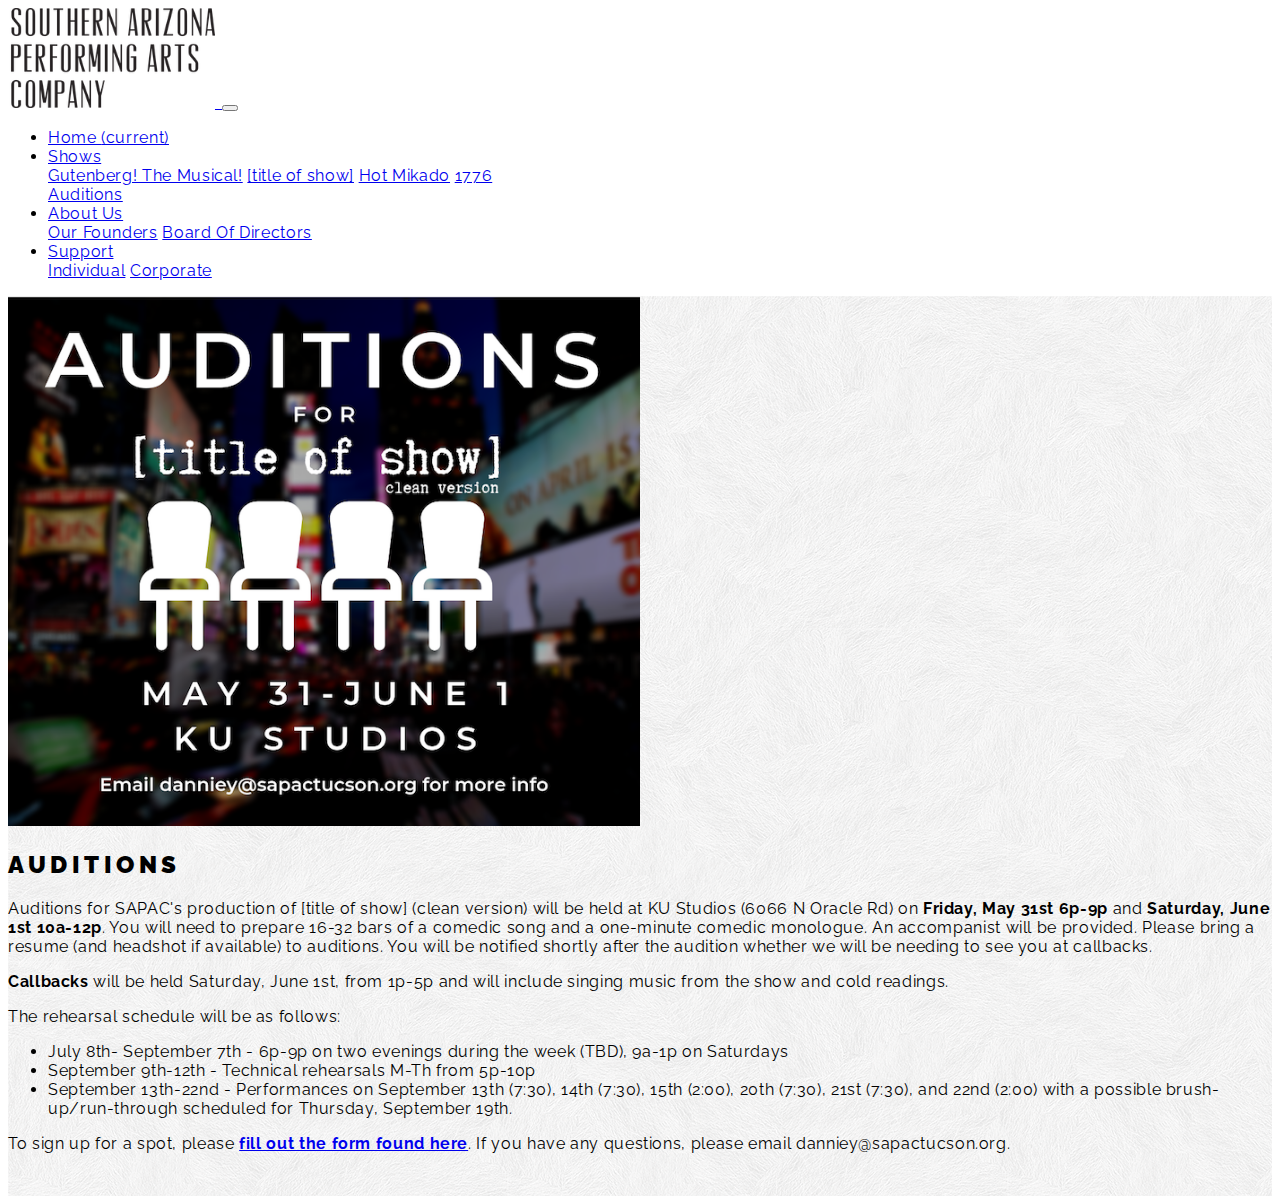
<file: auditions.html>
<!doctype html>
<html lang="en">

<head>
  <!-- Required meta tags -->
  <meta charset="utf-8">
  <link rel="shortcut icon" href="favicon.ico" type="image/x-icon">
  <meta name="viewport" content="width=device-width, initial-scale=1, shrink-to-fit=no">
  <link href="https://fonts.googleapis.com/css?family=Lato|Permanent+Marker" rel="stylesheet">
  <link href="https://fonts.googleapis.com/css?family=Raleway" rel="stylesheet">
  <link href="https://fonts.googleapis.com/css?family=Raleway:200,400,400i,700" rel="stylesheet">
  <!-- Bootstrap CSS -->
  <link rel="stylesheet" href="https://stackpath.bootstrapcdn.com/bootstrap/4.1.0/css/bootstrap.min.css"
    integrity="sha384-9gVQ4dYFwwWSjIDZnLEWnxCjeSWFphJiwGPXr1jddIhOegiu1FwO5qRGvFXOdJZ4" crossorigin="anonymous">
  <link rel="stylesheet" href="assets/styles/style.css">

  <title>S.A.P.A.C.</title>
</head>

<body>
  <nav class="navbar navbar-expand-lg navbar-light bg-light pb-0 border-bottom" id="sapac-nav">

  </nav>

  <!-- END NAV BAR  -->
  <main class="container-fluid mx-0 px-0" style="height:100%;">
    <section class="about py-5 p-3 px-md-5" style="height:100%;">

      <div class="card">

        <img class="img-fluid mx-auto d-block pt-5" style="max-width: 50%;"
          src="assets/images/audition_title_of_show.png" alt="Audition Notice">
        <div class="card-body">
          <h2 class="card-title">Auditions</h2>

          <p>
            Auditions for SAPAC's production of [title of show] (clean version) will be held at KU Studios (6066 N
            Oracle Rd) on <strong>Friday, May 31st 6p-9p</strong> and <strong>Saturday, June 1st 10a-12p</strong>. You
            will need to prepare 16-32 bars of a comedic song and a one-minute comedic monologue. An accompanist will be
            provided. Please bring a resume (and headshot if available) to auditions. You will be notified shortly after
            the audition whether we will be needing to see you at callbacks.
            <p><strong>Callbacks</strong> will be held Saturday, June 1st, from 1p-5p and will include singing music
              from the show and cold readings.</p>

          </p>
          <p>
            The rehearsal schedule will be as follows:
            <ul>
              <li>July 8th- September 7th - 6p-9p on two evenings during the week (TBD), 9a-1p on Saturdays</li>
              <li>September 9th-12th - Technical rehearsals M-Th from 5p-10p</li>
              <li>September 13th-22nd - Performances on September 13th (7:30), 14th (7:30), 15th (2:00), 20th (7:30),
                21st (7:30), and 22nd (2:00) with a possible brush-up/run-through scheduled for Thursday, September
                19th. </li>
            </ul>

          </p>
          <p>
            To sign up for a spot, please <strong><a href="https://forms.gle/fEkKHXVCppAFzeMv9" target="_blank">fill out
                the form found here</a></strong>. If you have any questions, please email danniey@sapactucson.org.

          </p>
        </div>
      </div>

    </section>
  </main>



  <!-- Optional JavaScript -->
  <!-- jQuery first, then Popper.js, then Bootstrap JS -->
  <script src="https://code.jquery.com/jquery-3.3.1.slim.min.js"
    integrity="sha384-q8i/X+965DzO0rT7abK41JStQIAqVgRVzpbzo5smXKp4YfRvH+8abtTE1Pi6jizo"
    crossorigin="anonymous"></script>
  <script src="https://cdnjs.cloudflare.com/ajax/libs/popper.js/1.14.0/umd/popper.min.js"
    integrity="sha384-cs/chFZiN24E4KMATLdqdvsezGxaGsi4hLGOzlXwp5UZB1LY//20VyM2taTB4QvJ"
    crossorigin="anonymous"></script>
  <script src="https://stackpath.bootstrapcdn.com/bootstrap/4.1.0/js/bootstrap.min.js"
    integrity="sha384-uefMccjFJAIv6A+rW+L4AHf99KvxDjWSu1z9VI8SKNVmz4sk7buKt/6v9KI65qnm"
    crossorigin="anonymous"></script>
  <script src="assets/js/navbar.js"></script>
  <script src="assets/js/app.js"></script>
  <script>
    $("#shows-nav").addClass("active");
  </script>


</body>

</html>
</file>
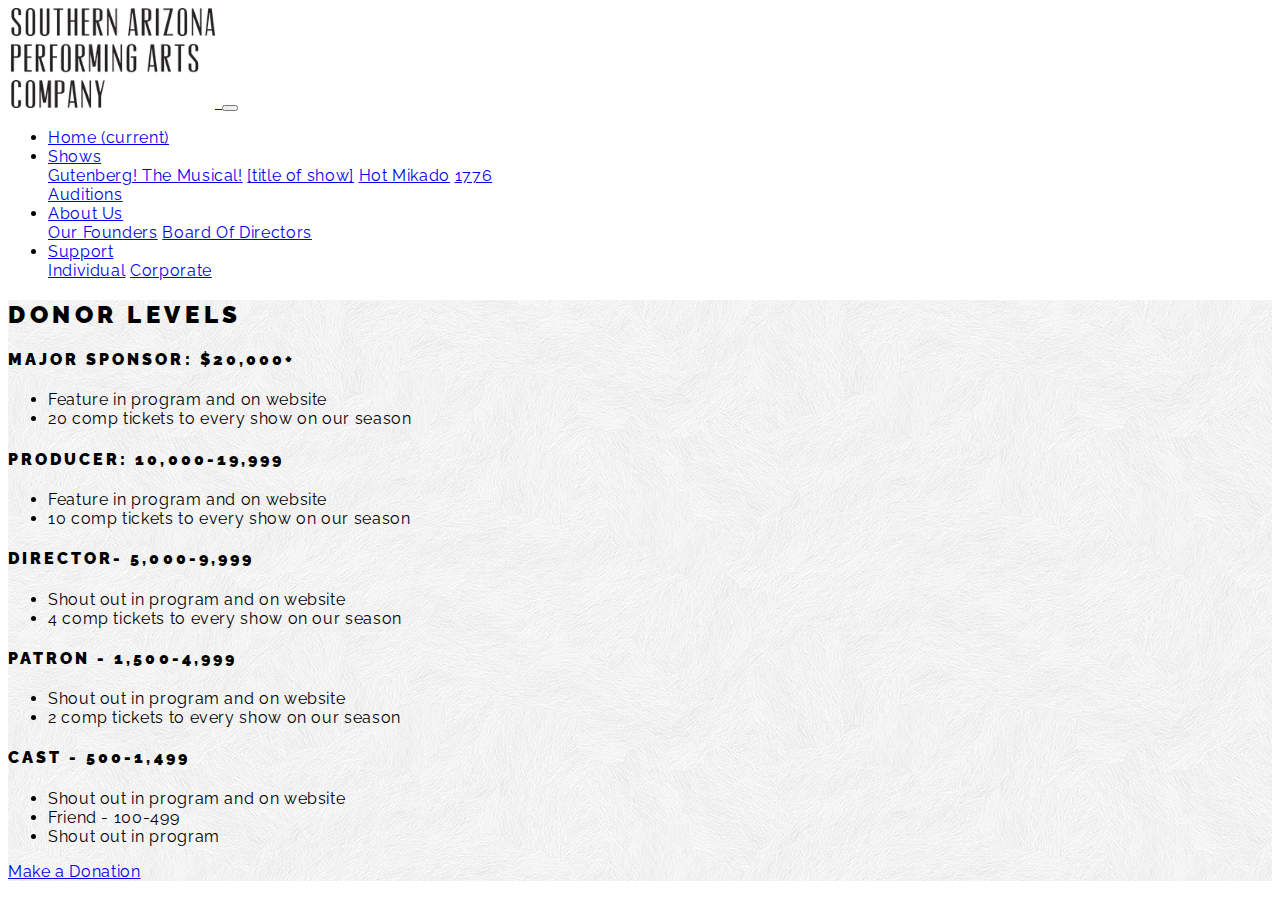
<file: donate.html>
<!doctype html>
<html lang="en">

<head>
  <!-- Required meta tags -->
  <meta charset="utf-8">
  <link rel="shortcut icon" href="favicon.ico" type="image/x-icon">
  <meta name="viewport" content="width=device-width, initial-scale=1, shrink-to-fit=no">
  <link href="https://fonts.googleapis.com/css?family=Lato|Permanent+Marker" rel="stylesheet">
  <link href="https://fonts.googleapis.com/css?family=Raleway" rel="stylesheet">
  <link href="https://fonts.googleapis.com/css?family=Raleway:200,400,400i,700" rel="stylesheet">
  <!-- Bootstrap CSS -->
  <link rel="stylesheet" href="https://stackpath.bootstrapcdn.com/bootstrap/4.1.0/css/bootstrap.min.css"
    integrity="sha384-9gVQ4dYFwwWSjIDZnLEWnxCjeSWFphJiwGPXr1jddIhOegiu1FwO5qRGvFXOdJZ4" crossorigin="anonymous">
  <link rel="stylesheet" href="assets/styles/style.css">

  <title>S.A.P.A.C.</title>
</head>

<body>
  <nav class="navbar navbar-expand-lg navbar-light bg-light pb-0 border-bottom" id="sapac-nav">

  </nav>

  <!-- END NAV BAR  -->
  <main class="container-fluid mx-0 px-0">

    <section class="about py-5 p-3 px-md-auto">
      <div class="card">
        <div class="card-body">
          <h2 class="card-title">Donor Levels</h2>
          <div class="py-4 mx-auto">
    
            <h4>Major Sponsor: $20,000+</h4>
            <ul>
              <li>Feature in program and on website</li>
    
              <li>20 comp tickets to every show on our season</li>
    
            </ul>
            <h4>Producer: 10,000-19,999</h4>
    
            <ul>
              <li>Feature in program and on website</li>
    
              <li>10 comp tickets to every show on our season</li>
            </ul>
    
            <h4>Director- 5,000-9,999</h4>
    
            <ul>
              <li>Shout out in program and on website</li>
    
              <li>
                4 comp tickets to every show on our season
    
              </li>
            </ul>
            <h4>Patron - 1,500-4,999</h4>
            <ul>
    
    
              <li>Shout out in program and on website</li>
    
              <li>2 comp tickets to every show on our season</li>
            </ul>
    
            <h4>Cast - 500-1,499</h4>
    
            <ul>
              <li>
                Shout out in program and on website
    
              </li>
              <li>
                Friend - 100-499
    
              </li>
              <li>Shout out in program</li>
            </ul>
            <a class="btn btn-lg btn-dark" target="_blank" href="https://www.paypal.com/cgi-bin/webscr?cmd=_s-xclick&hosted_button_id=J954K7Y8K9CT4&source=url">Make a Donation</a>
      
          </div>
        </div>
      </div>
    </section>
  </main>



  <!-- Optional JavaScript -->
  <!-- jQuery first, then Popper.js, then Bootstrap JS -->
  <script src="https://code.jquery.com/jquery-3.3.1.slim.min.js"
    integrity="sha384-q8i/X+965DzO0rT7abK41JStQIAqVgRVzpbzo5smXKp4YfRvH+8abtTE1Pi6jizo"
    crossorigin="anonymous"></script>
  <script src="https://cdnjs.cloudflare.com/ajax/libs/popper.js/1.14.0/umd/popper.min.js"
    integrity="sha384-cs/chFZiN24E4KMATLdqdvsezGxaGsi4hLGOzlXwp5UZB1LY//20VyM2taTB4QvJ"
    crossorigin="anonymous"></script>
  <script src="https://stackpath.bootstrapcdn.com/bootstrap/4.1.0/js/bootstrap.min.js"
    integrity="sha384-uefMccjFJAIv6A+rW+L4AHf99KvxDjWSu1z9VI8SKNVmz4sk7buKt/6v9KI65qnm"
    crossorigin="anonymous"></script>
  <script src="assets/js/navbar.js"></script>
  <script src="assets/js/app.js"></script>
  <script>
    $("#about-nav").addClass("active");
  </script>


</body>

</html>
</file>
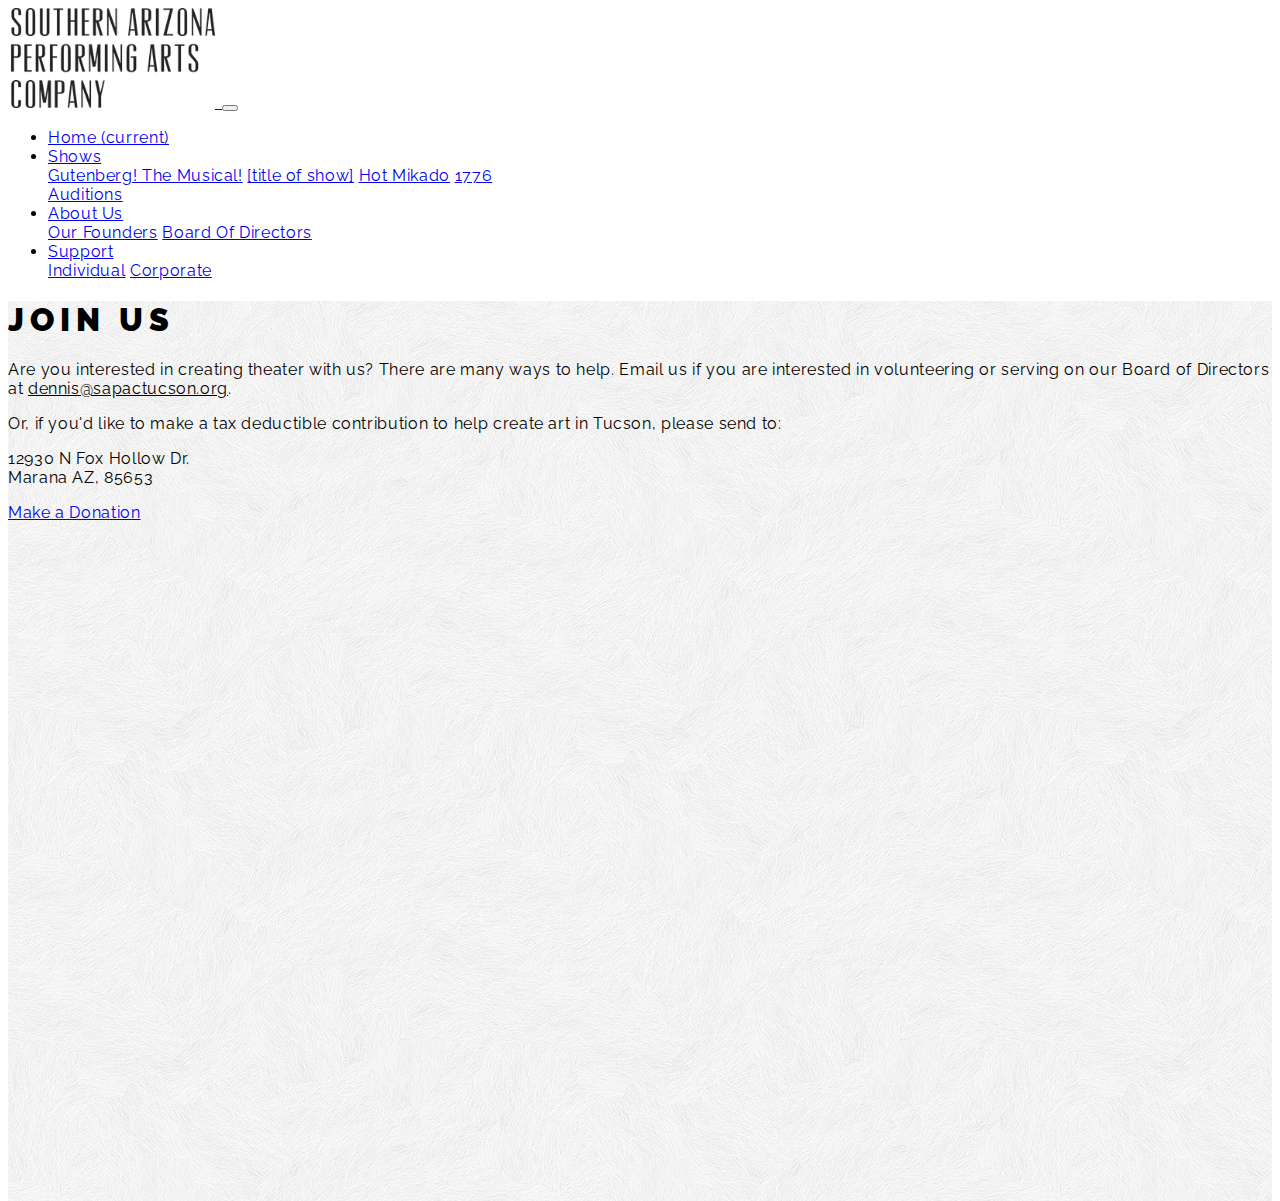
<file: joinus.html>
<!doctype html>
<html lang="en">

<head>
  <!-- Required meta tags -->
  <meta charset="utf-8">
  <link rel="shortcut icon" href="favicon.ico" type="image/x-icon">
  <meta name="viewport" content="width=device-width, initial-scale=1, shrink-to-fit=no">
  <link href="https://fonts.googleapis.com/css?family=Lato|Permanent+Marker" rel="stylesheet">
  <link href="https://fonts.googleapis.com/css?family=Raleway" rel="stylesheet">
  <link href="https://fonts.googleapis.com/css?family=Raleway:200,400,400i,700" rel="stylesheet">
  <!-- Bootstrap CSS -->
  <link rel="stylesheet" href="https://stackpath.bootstrapcdn.com/bootstrap/4.1.0/css/bootstrap.min.css" integrity="sha384-9gVQ4dYFwwWSjIDZnLEWnxCjeSWFphJiwGPXr1jddIhOegiu1FwO5qRGvFXOdJZ4"
    crossorigin="anonymous">
  <link rel="stylesheet" href="assets/styles/style.css">

  <title>S.A.P.A.C.</title>
  </head>

<body>
  <nav class="navbar navbar-expand-lg navbar-light bg-light pb-0 border-bottom" id="sapac-nav">
   
  </nav>

  <!-- END NAV BAR  -->
  <main class="container-fluid mx-0 px-0" style="height:100%;">
    <section class="about py-5 p-3 px-md-5" style="height:100%;" >
        <div class="card" >
          
            <div class="card-body">
                <h1 class="card-title">Join Us</h1>
                <p>Are you interested in creating theater with us? There are many ways to help. 
                    Email us if you are interested in volunteering or serving on our Board of Directors at <u>dennis@sapactucson.org</u>.</p>
          
                      <p>Or, if you'd like to make a tax deductible contribution to help create art in Tucson, please send to: </p>
                      <p>
                          12930 N Fox Hollow Dr.<br> Marana AZ, 85653
                      </p>
                      <a class="btn btn-lg btn-dark" target="_blank" href="https://www.paypal.com/cgi-bin/webscr?cmd=_s-xclick&hosted_button_id=J954K7Y8K9CT4&source=url">Make a Donation</a>
      
            </div>
          </div>
      

    </section>
  </main>



  <!-- Optional JavaScript -->
  <!-- jQuery first, then Popper.js, then Bootstrap JS -->
  <script src="https://code.jquery.com/jquery-3.3.1.slim.min.js" integrity="sha384-q8i/X+965DzO0rT7abK41JStQIAqVgRVzpbzo5smXKp4YfRvH+8abtTE1Pi6jizo"
    crossorigin="anonymous"></script>
  <script src="https://cdnjs.cloudflare.com/ajax/libs/popper.js/1.14.0/umd/popper.min.js" integrity="sha384-cs/chFZiN24E4KMATLdqdvsezGxaGsi4hLGOzlXwp5UZB1LY//20VyM2taTB4QvJ"
    crossorigin="anonymous"></script>
  <script src="https://stackpath.bootstrapcdn.com/bootstrap/4.1.0/js/bootstrap.min.js" integrity="sha384-uefMccjFJAIv6A+rW+L4AHf99KvxDjWSu1z9VI8SKNVmz4sk7buKt/6v9KI65qnm"
    crossorigin="anonymous"></script>
    <script src="assets/js/navbar.js"></script>
    <script src="assets/js/app.js"></script>
    <script>
      $("#joinus-nav").addClass("active");
    </script>
   

</body>

</html>
</file>
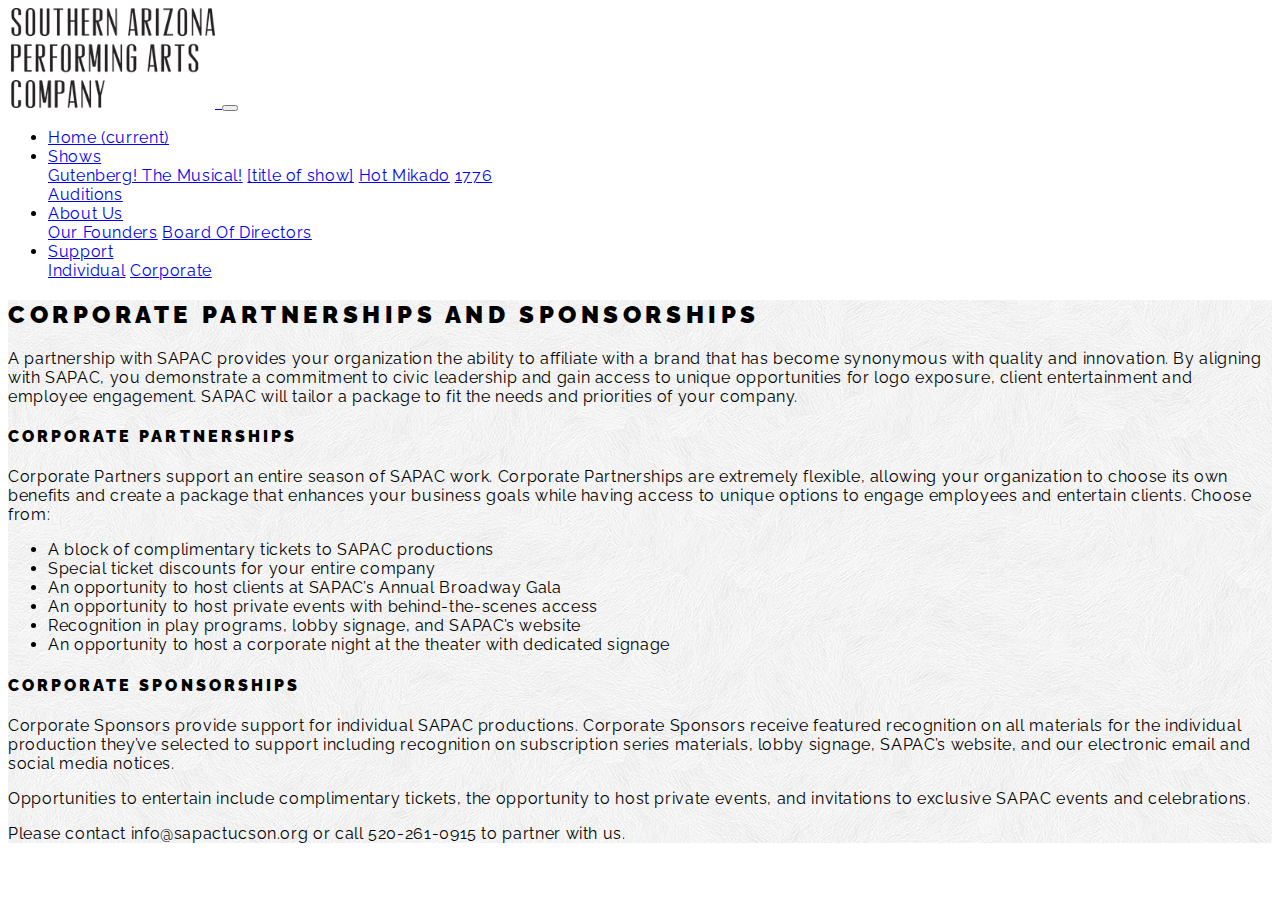
<file: support_corporate.html>
<!doctype html>
<html lang="en">

<head>
  <!-- Required meta tags -->
  <meta charset="utf-8">
  <link rel="shortcut icon" href="favicon.ico" type="image/x-icon">
  <meta name="viewport" content="width=device-width, initial-scale=1, shrink-to-fit=no">
  <link href="https://fonts.googleapis.com/css?family=Lato|Permanent+Marker" rel="stylesheet">
  <link href="https://fonts.googleapis.com/css?family=Raleway" rel="stylesheet">
  <link href="https://fonts.googleapis.com/css?family=Raleway:200,400,400i,700" rel="stylesheet">
  <!-- Bootstrap CSS -->
  <link rel="stylesheet" href="https://stackpath.bootstrapcdn.com/bootstrap/4.1.0/css/bootstrap.min.css"
    integrity="sha384-9gVQ4dYFwwWSjIDZnLEWnxCjeSWFphJiwGPXr1jddIhOegiu1FwO5qRGvFXOdJZ4" crossorigin="anonymous">
  <link rel="stylesheet" href="assets/styles/style.css">

  <title>S.A.P.A.C.</title>
</head>

<body>
  <nav class="navbar navbar-expand-lg navbar-light bg-light pb-0 border-bottom" id="sapac-nav">

  </nav>

  <!-- END NAV BAR  -->
  <main class="container-fluid mx-0 px-0">

    <section class="about py-5 p-3 px-md-auto">
      <div class="card">
        <div class="card-body">
          <h2 class="card-title">CORPORATE PARTNERSHIPS AND
              SPONSORSHIPS</h2>

          <div class="py-4 mx-auto">

            <p>
                A partnership with SAPAC provides your organization the ability to affiliate with a brand
                that has become synonymous with quality and innovation. By aligning with SAPAC, you
                demonstrate a commitment to civic leadership and gain access to unique opportunities
                for logo exposure, client entertainment and employee engagement. SAPAC will tailor a
                package to fit the needs and priorities of your company.
            </p>
            <h4>Corporate Partnerships</h4>
            <p>
                Corporate Partners support an entire season of SAPAC work. Corporate Partnerships
                are extremely flexible, allowing your organization to choose its own benefits and create
                a package that enhances your business goals while having access to unique options to
                engage employees and entertain clients. Choose from:
            </p>
            <ul>
                <li>A block of complimentary tickets to SAPAC productions</li>
                <li>Special ticket discounts for your entire company</li>
                 <li>An opportunity to host clients at SAPAC’s Annual Broadway Gala</li>
                 <li>An opportunity to host private events with behind-the-scenes access</li>
                 <li>Recognition in play programs, lobby signage, and SAPAC’s website</li>
                <li> An opportunity to host a corporate night at the theater with dedicated signage</li>

            </ul>

            <h4>Corporate Sponsorships</h4>
<p>
  Corporate Sponsors provide support for individual SAPAC productions. Corporate
  Sponsors receive featured recognition on all materials for the individual production
  they’ve selected to support including recognition on subscription series materials, lobby
  signage, SAPAC’s website, and our electronic email and social media notices.
</p>
<p>
  Opportunities to entertain include complimentary tickets, the opportunity to host private
  events, and invitations to exclusive SAPAC events and celebrations.
</p>
<p>Please contact info@sapactucson.org or call 520-261-0915 to partner with us.</p>
            
          </div>
        </div>
      </div>
    </section>
  </main>



  <!-- Optional JavaScript -->
  <!-- jQuery first, then Popper.js, then Bootstrap JS -->
  <script src="https://code.jquery.com/jquery-3.3.1.slim.min.js"
    integrity="sha384-q8i/X+965DzO0rT7abK41JStQIAqVgRVzpbzo5smXKp4YfRvH+8abtTE1Pi6jizo"
    crossorigin="anonymous"></script>
  <script src="https://cdnjs.cloudflare.com/ajax/libs/popper.js/1.14.0/umd/popper.min.js"
    integrity="sha384-cs/chFZiN24E4KMATLdqdvsezGxaGsi4hLGOzlXwp5UZB1LY//20VyM2taTB4QvJ"
    crossorigin="anonymous"></script>
  <script src="https://stackpath.bootstrapcdn.com/bootstrap/4.1.0/js/bootstrap.min.js"
    integrity="sha384-uefMccjFJAIv6A+rW+L4AHf99KvxDjWSu1z9VI8SKNVmz4sk7buKt/6v9KI65qnm"
    crossorigin="anonymous"></script>
  <script src="assets/js/navbar.js"></script>
  <script src="assets/js/app.js"></script>
  <script>
    $("#joinus-nav").addClass("active");
  </script>


</body>

</html>
</file>
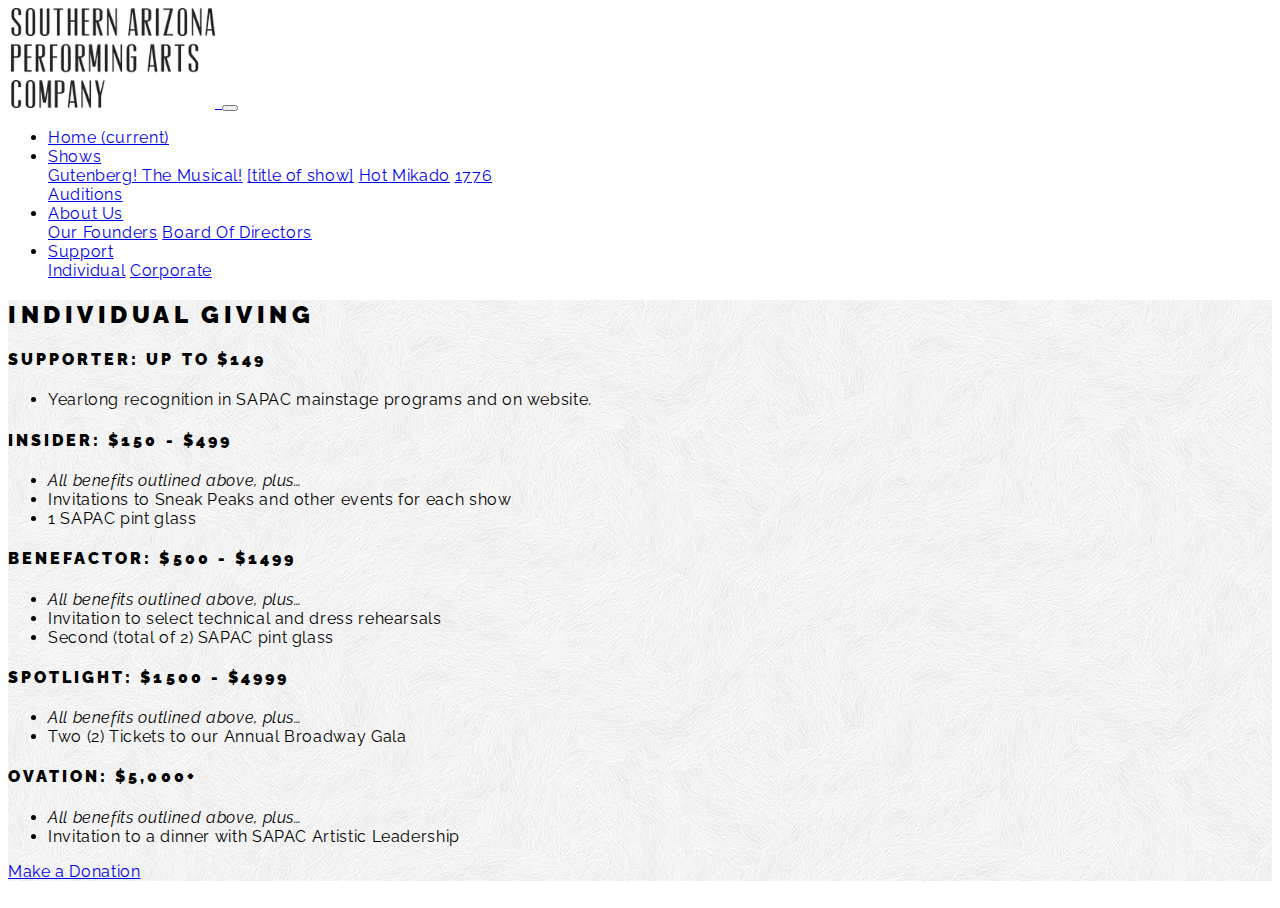
<file: support_individual.html>
<!doctype html>
<html lang="en">

<head>
  <!-- Required meta tags -->
  <meta charset="utf-8">
  <link rel="shortcut icon" href="favicon.ico" type="image/x-icon">
  <meta name="viewport" content="width=device-width, initial-scale=1, shrink-to-fit=no">
  <link href="https://fonts.googleapis.com/css?family=Lato|Permanent+Marker" rel="stylesheet">
  <link href="https://fonts.googleapis.com/css?family=Raleway" rel="stylesheet">
  <link href="https://fonts.googleapis.com/css?family=Raleway:200,400,400i,700" rel="stylesheet">
  <!-- Bootstrap CSS -->
  <link rel="stylesheet" href="https://stackpath.bootstrapcdn.com/bootstrap/4.1.0/css/bootstrap.min.css"
    integrity="sha384-9gVQ4dYFwwWSjIDZnLEWnxCjeSWFphJiwGPXr1jddIhOegiu1FwO5qRGvFXOdJZ4" crossorigin="anonymous">
  <link rel="stylesheet" href="assets/styles/style.css">

  <title>S.A.P.A.C.</title>
</head>

<body>
  <nav class="navbar navbar-expand-lg navbar-light bg-light pb-0 border-bottom" id="sapac-nav">

  </nav>

  <!-- END NAV BAR  -->
  <main class="container-fluid mx-0 px-0">

    <section class="about py-5 p-3 px-md-auto">
      <div class="card">
        <div class="card-body">
          <h2 class="card-title">Individual Giving</h2>
          <div class="py-4 mx-auto">

            <h4>SUPPORTER: UP TO $149</h4>
            <ul>
              <li>Yearlong recognition in SAPAC mainstage programs and on website.</li>

            </ul>
            <h4>INSIDER: $150 - $499</h4>

            <ul>
              <li><em>All benefits outlined above, plus…</em></li>

              <li>Invitations to Sneak Peaks and other events for each show</li>
              <li>1 SAPAC pint glass</li>
            </ul>

            <h4>BENEFACTOR: $500 - $1499</h4>

            <ul>
              <li><em>All benefits outlined above, plus…</em></li>
              <li>Invitation to select technical and dress rehearsals</li>
              <li>
                Second (total of 2) SAPAC pint glass
              </li>
            </ul>
            <h4>SPOTLIGHT: $1500 - $4999</h4>
            <ul>
                <li><em>All benefits outlined above, plus…</em></li>
                <li>Two (2) Tickets to our Annual Broadway Gala</li>
            </ul>

            <h4>OVATION: $5,000+</h4>
            <ul>
                <li><em>All benefits outlined above, plus…</em></li>
                <li>Invitation to a dinner with SAPAC Artistic Leadership</li>
            </ul>

            <a class="btn btn-lg btn-dark" target="_blank"
              href="https://sapactucson.tix.com/Donation.aspx?OrgNum=6126">Make
              a Donation</a>

          </div>
        </div>
      </div>
    </section>
  </main>



  <!-- Optional JavaScript -->
  <!-- jQuery first, then Popper.js, then Bootstrap JS -->
  <script src="https://code.jquery.com/jquery-3.3.1.slim.min.js"
    integrity="sha384-q8i/X+965DzO0rT7abK41JStQIAqVgRVzpbzo5smXKp4YfRvH+8abtTE1Pi6jizo"
    crossorigin="anonymous"></script>
  <script src="https://cdnjs.cloudflare.com/ajax/libs/popper.js/1.14.0/umd/popper.min.js"
    integrity="sha384-cs/chFZiN24E4KMATLdqdvsezGxaGsi4hLGOzlXwp5UZB1LY//20VyM2taTB4QvJ"
    crossorigin="anonymous"></script>
  <script src="https://stackpath.bootstrapcdn.com/bootstrap/4.1.0/js/bootstrap.min.js"
    integrity="sha384-uefMccjFJAIv6A+rW+L4AHf99KvxDjWSu1z9VI8SKNVmz4sk7buKt/6v9KI65qnm"
    crossorigin="anonymous"></script>
  <script src="assets/js/navbar.js"></script>
  <script src="assets/js/app.js"></script>
  <script>
    $("#joinus-nav").addClass("active");
  </script>


</body>

</html>
</file>
<file: assets/styles/style.css>
html, body
{
    height: 100%;
}

body{
  font-family: "Raleway", sans-serif;
  letter-spacing: .04em;
}

h1, h2, h3, h4, .navbar-brand {
  font-family: "Raleway", sans-serif;
  text-transform: uppercase;
  font-weight: 900;
  letter-spacing: .19em;
}
.row{
  padding-top: 10px;
  padding-bottom: 10px;
}

.myCarouselSection{
  background: url(../images/bg/Cover_Photo.jpg);
  background-position-y: 50%;
}

#carouselTitle{
  position: absolute;
  top: 0;
  left: 0;
  bottom: 0;
  right: 0;
  display: block;
  margin: auto;
  width: 50%;
  opacity: .55;
  text-shadow: 5px 5px 5px #222;
  background: white;

}

#logo-back{
  background: white;
  width: 100%;
  /* z-index: 100; */
}


.event{
  background: url(../images/bg/subtle_white_feathers.png);
}

.event-item{
  background-color: white;
  position: relative;
}
.event-image {
  position: absolute;
  top: 50%;
  transform: translateY(-50%);
}

.byline{
  color: #d52b1e;
  font-size: 14px;
}

.location{
  color: #B4B4B4;
  font-size: 12px;
  text-transform: uppercase;
}

.performance-date{
  font-size: 20px;
  font-weight: bold;
}

.about{
  background: url(../images/bg/subtle_white_feathers.png);
  
}

 @media screen and (max-width: 540px){
  #carouselTitle{
    font-size: 72px;
  }
}
</file>
